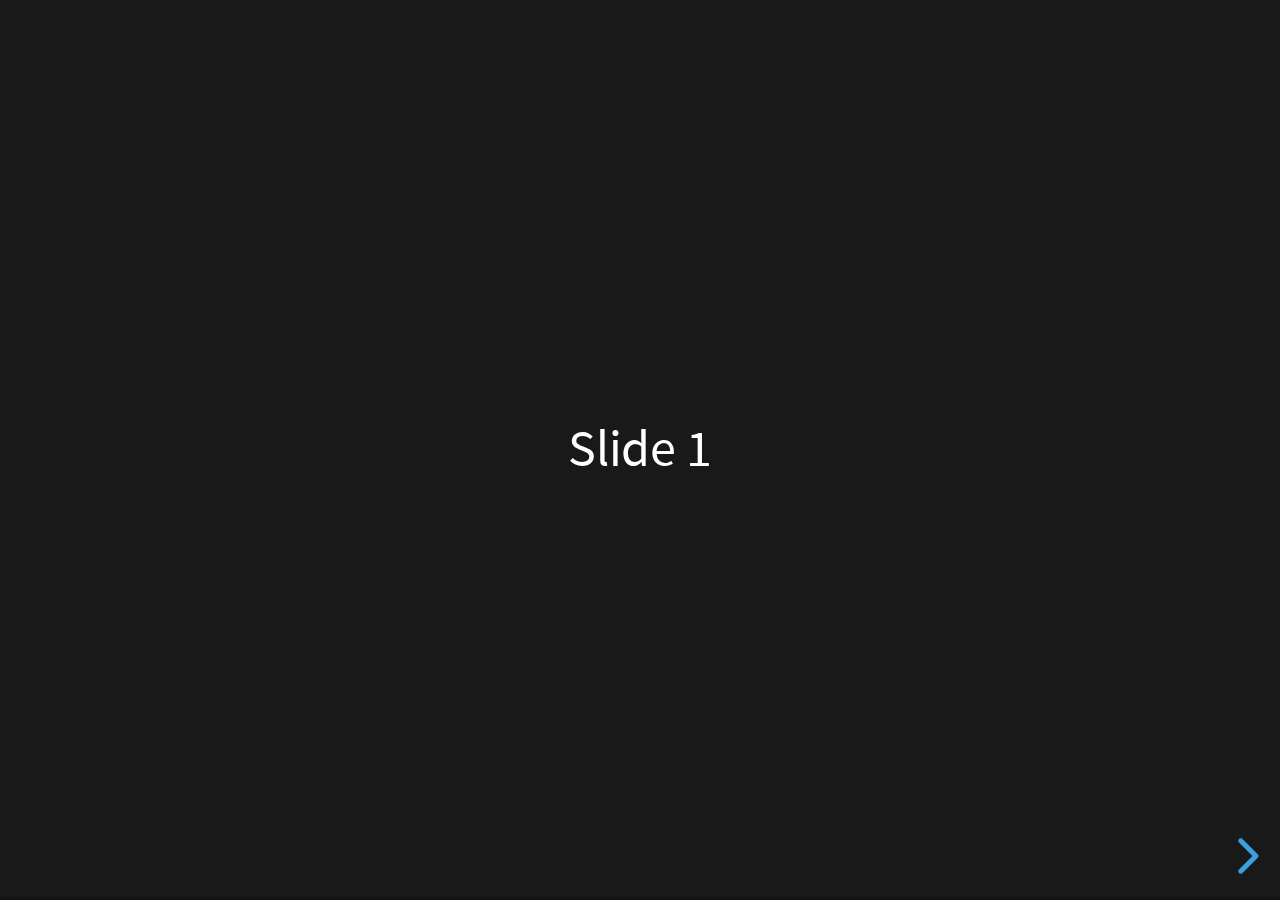
<file: index.html>
<!doctype html>
<html lang="en">
	<head>
		<meta charset="utf-8">
		<meta name="viewport" content="width=device-width, initial-scale=1.0, maximum-scale=1.0, user-scalable=no">

		<title>reveal.js</title>

		<link rel="stylesheet" href="dist/reset.css">
		<link rel="stylesheet" href="dist/reveal.css">
		<link rel="stylesheet" href="dist/theme/black.css">

		<!-- Theme used for syntax highlighted code -->
		<link rel="stylesheet" href="plugin/highlight/monokai.css">
	</head>
	<body>
		<div class="reveal">
			<div class="slides">
				<section>Slide 1</section>
				<section>Slide 2</section>
			</div>
		</div>

		<script src="dist/reveal.js"></script>
		<script src="plugin/notes/notes.js"></script>
		<script src="plugin/markdown/markdown.js"></script>
		<script src="plugin/highlight/highlight.js"></script>
		<script>
			// More info about initialization & config:
			// - https://revealjs.com/initialization/
			// - https://revealjs.com/config/
			Reveal.initialize({
				hash: true,

				// Learn about plugins: https://revealjs.com/plugins/
				plugins: [ RevealMarkdown, RevealHighlight, RevealNotes ]
			});
		</script>
	</body>
</html>
</file>
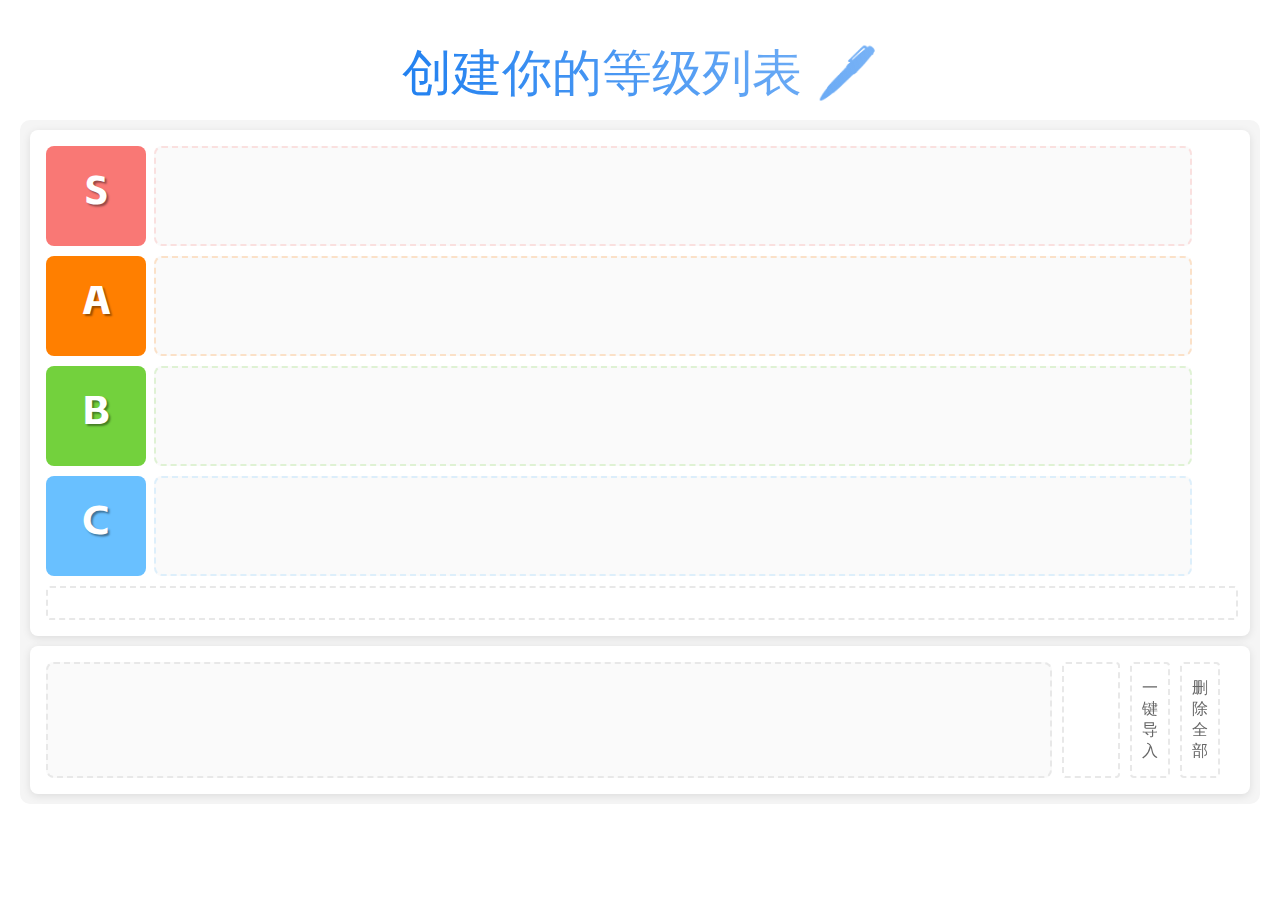
<file: simple-maker/index.html>
<!doctype html>
<html lang="en">
  <head>
    <meta charset="UTF-8" />
    <link rel="icon" type="image/svg+xml" href="./img/simple-logo-round.svg" />
    <meta name="viewport" content="width=device-width, initial-scale=1.0" />
    <title>易排 simple-maker</title>
      <script>
        // 百度统计代码。。
        var _hmt = _hmt || [];
        (function() {
          var hm = document.createElement("script");
          hm.src = "https://hm.baidu.com/hm.js?d40fdcb053442afa532bd4c30381dd84";
          var s = document.getElementsByTagName("script")[0];
          s.parentNode.insertBefore(hm, s);
        })();
      </script>
    <script type="module" crossorigin src="./assets/index-1_IVNwnJ.js"></script>
    <link rel="stylesheet" crossorigin href="./assets/index-fMrx-63y.css">
  </head>
  <body data-theme="light">
    <style>
      html,
      body,
      #app {
        position: relative;
        display: flex;
        align-items: center;
        justify-content: center;
        width: 100%;
        height: 100%;
        overflow: hidden;
      }

      .loader,
      .loader::before,
      .loader::after {
        width: 2.5em;
        height: 2.5em;
        border-radius: 50%;
        animation: load-animation 1.8s infinite ease-in-out;
        animation-fill-mode: both;
      }

      .loader {
        position: absolute;
        top: 40%;
        margin: 80px auto;
        font-size: 10px;
        color: #406eeb;
        text-indent: -9999em;
        transform: translateZ(0);
        transform: translate(-50%, 0);
        animation-delay: -0.16s;
      }

      .loader::before,
      .loader::after {
        position: absolute;
        top: 0;
        content: '';
      }

      .loader::before {
        left: -3.5em;
        animation-delay: -0.32s;
      }

      .loader::after {
        left: 3.5em;
      }

      @keyframes load-animation {
        0%,
        80%,
        100% {
          box-shadow: 0 2.5em 0 -1.3em;
        }

        40% {
          box-shadow: 0 2.5em 0 0;
        }
      }
    </style>
    <div class="loader"></div>
    <div id="app"></div>
  </body>
</html>
</file>
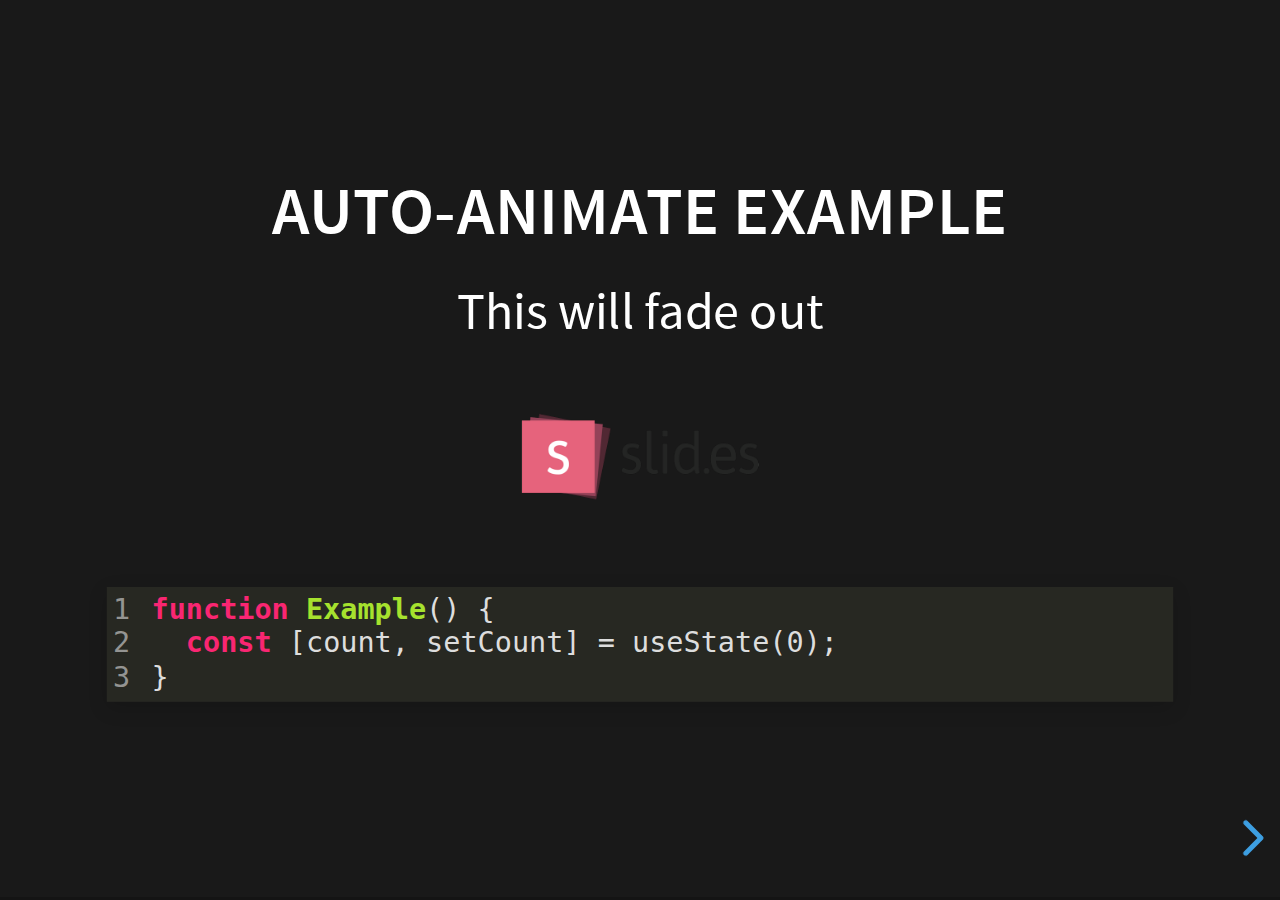
<file: examples/auto-animate.html>
<!doctype html>
<html lang="en">

	<head>
		<meta charset="utf-8">

		<title>reveal.js - Auto Animate</title>

		<meta name="viewport" content="width=device-width, initial-scale=1.0, maximum-scale=1.0, user-scalable=no">

		<link rel="stylesheet" href="../dist/reveal.css">
		<link rel="stylesheet" href="../dist/theme/black.css" id="theme">
		<link rel="stylesheet" href="../plugin/highlight/monokai.css">
	</head>

	<body>

		<div class="reveal">

			<div class="slides">
				<section data-auto-animate data-auto-animate-unmatched="fade">
					<h3>Auto-Animate Example</h3>
					<p>This will fade out</p>
					<img src="assets/image1.png" style="height: 100px;">
					<pre data-id="code"><code data-line-numbers class="hljs" data-trim>
						function Example() {
						  const [count, setCount] = useState(0);
						}
					</code></pre>
				</section>
				<section data-auto-animate data-auto-animate-unmatched="fade">
					<h3>Auto-Animate Example</h3>
					<p style="opacity: 0.2; margin-top: 100px;">This will fade out</p>
					<p>This element is unmatched</p>
					<img src="assets/image1.png" style="height: 150px;">
					<pre data-id="code"><code data-line-numbers class="hljs" data-trim>
						function Example() {
						  New line!
						  const [count, setCount] = useState(0);
						}
					</code></pre>
				</section>

				<section data-auto-animate>
					<p data-id="text-props" style="background: #555; line-height: 1em; letter-spacing: 0em;">Line Height & Letter Spacing</p>
				</section>
				<section data-auto-animate>
					<p data-id="text-props" style="background: #555; line-height: 3em; letter-spacing: 0.2em;">Line Height & Letter Spacing</p>
				</section>

				<section>
					<section data-auto-animate>
						<pre data-id="code"><code data-line-numbers class="hljs" data-trim>
							import React, { useState } from 'react';

							function Example() {
							  const [count, setCount] = useState(0);

							  return (
							    ...
							  );
							}
						</code></pre>
					</section>
					<section data-auto-animate>
						<pre data-id="code"><code data-line-numbers class="hljs" data-trim>
							function Example() {
							  const [count, setCount] = useState(0);

							  return (
							    &lt;div&gt;
							      &lt;p&gt;You clicked {count} times&lt;/p&gt;
							      &lt;button onClick={() =&gt; setCount(count + 1)}&gt;
							        Click me
							      &lt;/button&gt;
							    &lt;/div&gt;
							  );
							}
						</code></pre>
					</section>
					<section data-auto-animate>
						<pre data-id="code"><code data-line-numbers class="hljs" data-trim>
							function Example() {
							  // A comment!
							  const [count, setCount] = useState(0);

							  return (
							    &lt;div&gt;
							      &lt;p&gt;You clicked {count} times&lt;/p&gt;
							      &lt;button onClick={() =&gt; setCount(count + 1)}&gt;
							        Click me
							      &lt;/button&gt;
							    &lt;/div&gt;
							  );
							}
						</code></pre>
					</section>
				</section>

				<section>
					<section data-auto-animate>
						<h3>Swapping list items</h3>
						<ul>
							<li>One</li>
							<li>Two</li>
							<li>Three</li>
						</ul>
					</section>
					<section data-auto-animate>
						<h3>Swapping list items</h3>
						<ul>
							<li>Two</li>
							<li>One</li>
							<li>Three</li>
						</ul>
					</section>
					<section data-auto-animate>
						<h3>Swapping list items</h3>
						<ul>
							<li>Two</li>
							<li>Three</li>
							<li>One</li>
						</ul>
					</section>
				</section>

				<section data-auto-animate style="height: 600px">
					<h3 style="opacity: 0.3; font-size: 18px;">SLIDE 1</h3>
					<h2 data-id="title" style="margin-top: 260px;">Animate Anything</h2>
					<div data-id="1" style="background: white; position: absolute; top: 150px; left: 16%; width: 60px; height: 60px;"></div>
					<div data-id="2" style="background: white; position: absolute; top: 150px; left: 36%; width: 60px; height: 60px;"></div>
					<div data-id="3" style="background: white; position: absolute; top: 150px; left: 56%; width: 60px; height: 60px;"></div>
					<div data-id="4" style="background: white; position: absolute; top: 150px; left: 76%; width: 60px; height: 60px;"></div>
				</section>
				<section data-auto-animate style="height: 600px">
					<h3 style="opacity: 0.3; font-size: 18px;">SLIDE 2</h3>
					<h2 data-id="title" style="margin-top: 500px">With Auto Animate</h2>
					<div data-id="1" style="background: cyan; position: absolute; bottom: 190px; left: 16%; width: 60px; height: 60px;"></div>
					<div data-id="2" style="background: magenta; position: absolute; bottom: 190px; left: 36%; width: 60px; height: 160px;"></div>
					<div data-id="3" style="background: yellow; position: absolute; bottom: 190px; left: 56%; width: 60px; height: 260px;"></div>
					<div data-id="4" style="background: red; position: absolute; bottom: 190px; left: 76%; width: 60px; height: 360px;"></div>
				</section>
				<section data-auto-animate style="height: 600px">
					<h3 style="opacity: 0.3; font-size: 18px;">SLIDE 3</h3>
					<h2 data-id="title" style="margin-top: 500px; opacity: 0;">With Auto Animate</h2>
					<div data-id="1" style="background: cyan; position: absolute; top: 50%; left: 50%; width: 400px; height: 400px; margin: -200px 0 0 -200px; border-radius: 400px;"></div>
					<div data-id="2" style="background: magenta; position: absolute; top: 50%; left: 50%; width: 300px; height: 300px; margin: -150px 0 0 -150px; border-radius: 400px;"></div>
					<div data-id="3" style="background: yellow; position: absolute; top: 50%; left: 50%; width: 200px; height: 200px; margin: -100px 0 0 -100px; border-radius: 400px;"></div>
					<div data-id="4" style="background: red; position: absolute; top: 50%; left: 50%; width: 100px; height: 100px; margin: -50px 0 0 -50px; border-radius: 400px;"></div>
				</section>
				<section data-auto-animate style="height: 600px">
					<h3 style="opacity: 0.3; font-size: 18px;">SLIDE 3</h3>
					<h2 data-id="title" style="margin-top: 500px; opacity: 0;">With Auto Animate</h2>
					<div data-id="1" style="background: red; position: absolute; top: 250px; left: 16%; width: 60px; height: 60px;"></div>
					<div data-id="2" style="background: yellow; position: absolute; top: 250px; left: 36%; width: 60px; height: 60px;"></div>
					<div data-id="3" style="background: magenta; position: absolute; top: 250px; left: 56%; width: 60px; height: 60px;"></div>
					<div data-id="4" style="background: cyan; position: absolute; top: 250px; left: 76%; width: 60px; height: 60px;"></div>
				</section>

				<section data-auto-animate data-auto-animate-id="a">
					<h2>data-auto-animate-id="a"</h2>
					<h3>A1</h3>
				</section>
				<section data-auto-animate data-auto-animate-id="a">
					<h2>data-auto-animate-id="a"</h2>
					<h3>A1</h3>
					<h3>A2</h3>
				</section>
				<section data-auto-animate data-auto-animate-id="b">
					<h2>data-auto-animate-id="b"</h2>
					<h3>B1</h3>
				</section>
				<section data-auto-animate data-auto-animate-id="b">
					<h2>data-auto-animate-id="b"</h2>
					<h3>B1</h3>
					<h3>B2</h3>
				</section>

				<section>
					<section id="stacked-slide-1" data-auto-animate>
						<a href="#/stacked-slide-1">Slide 1</a><br>
						<a href="#/stacked-slide-2">Slide 2</a><br>
						<a href="#/stacked-slide-3">Slide 3</a><br>
						<a href="#/stacked-slide-4">Slide 4</a><br>
						<div data-id="anim" style="background: indigo; padding: 8px; width: 50px; height: 50px; position: absolute; left: 0px;">A</div>
					</section>
					<section id="stacked-slide-2" data-auto-animate>
						<a href="#/stacked-slide-1">Slide 1</a><br>
						<a href="#/stacked-slide-2">Slide 2</a><br>
						<a href="#/stacked-slide-3">Slide 3</a><br>
						<a href="#/stacked-slide-4">Slide 4</a><br>
						<div data-id="anim" style="background: indigo; padding: 8px; width: 50px; height: 50px; position: absolute; left: 25%;">A</div>
					</section>
					<section id="stacked-slide-3" data-auto-animate>
						<a href="#/stacked-slide-1">Slide 1</a><br>
						<a href="#/stacked-slide-2">Slide 2</a><br>
						<a href="#/stacked-slide-3">Slide 3</a><br>
						<a href="#/stacked-slide-4">Slide 4</a><br>
						<div data-id="anim" style="background: indigo; padding: 8px; width: 50px; height: 50px; position: absolute; left: 50%;">A</div>
					</section>
					<section id="stacked-slide-4" data-auto-animate>
						<a href="#/stacked-slide-1">Slide 1</a><br>
						<a href="#/stacked-slide-2">Slide 2</a><br>
						<a href="#/stacked-slide-3">Slide 3</a><br>
						<a href="#/stacked-slide-4">Slide 4</a><br>
						<div data-id="anim" style="background: indigo; padding: 8px; width: 50px; height: 50px; position: absolute; left: 75%;">A</div>
					</section>
				</section>

			</div>

		</div>

		<script src="../dist/reveal.js"></script>
		<script src="../plugin/highlight/highlight.js"></script>
		<script>
			Reveal.initialize({
				center: true,
				hash: true,
				plugins: [ RevealHighlight ]
			});
		</script>

	</body>
</html>
</file>
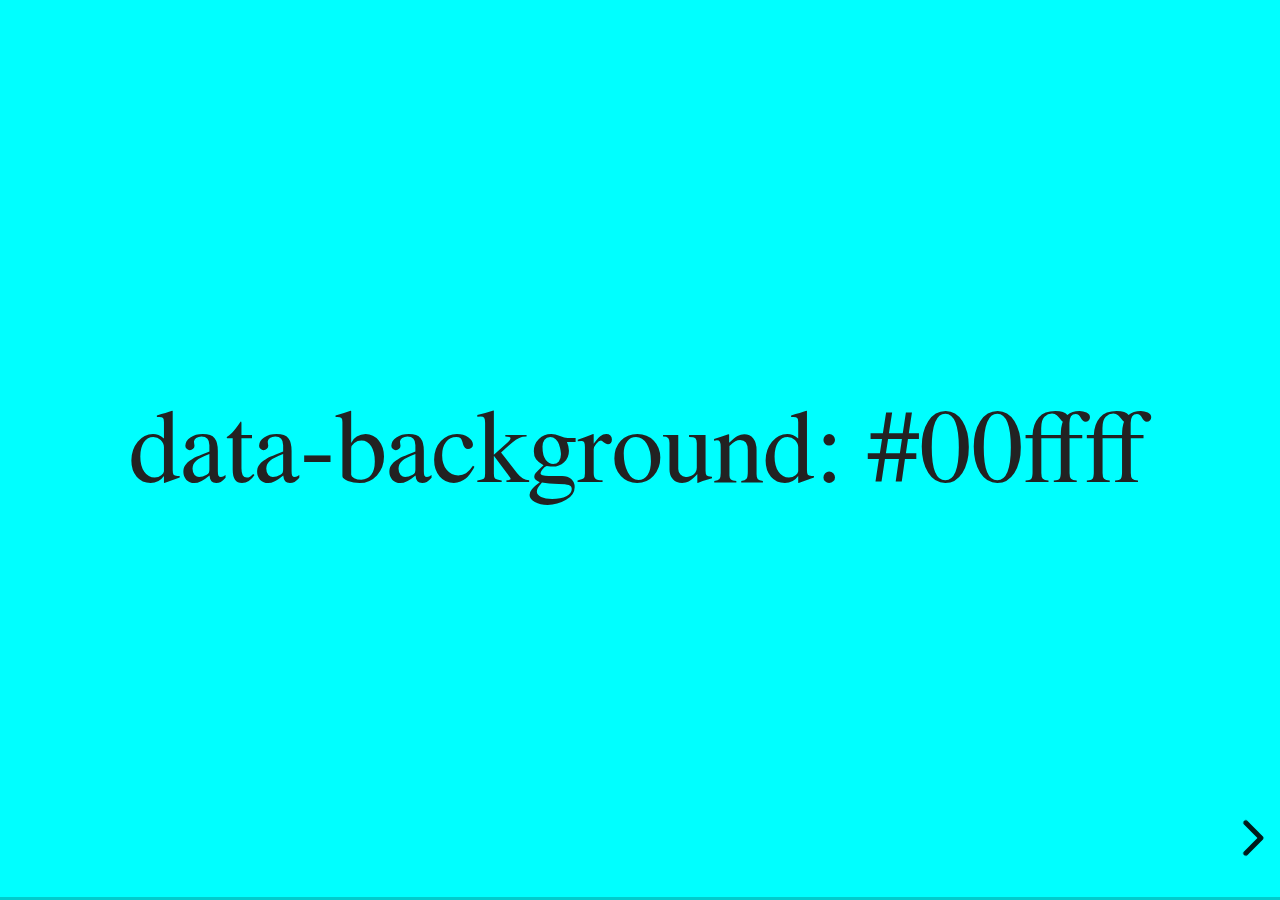
<file: examples/backgrounds.html>
<!doctype html>
<html lang="en">

	<head>
		<meta charset="utf-8">

		<title>reveal.js - Slide Backgrounds</title>

		<meta name="viewport" content="width=device-width, initial-scale=1.0, maximum-scale=1.0, user-scalable=no">

		<link rel="stylesheet" href="../dist/reveal.css">
		<link rel="stylesheet" href="../dist/theme/serif.css" id="theme">
		<style type="text/css" media="screen">
			.slides section.has-dark-background,
			.slides section.has-dark-background h2 {
				color: #fff;
			}
			.slides section.has-light-background,
			.slides section.has-light-background h2 {
				color: #222;
			}
		</style>
	</head>

	<body>

		<div class="reveal">

			<div class="slides">

				<section data-background="#00ffff">
					<h2>data-background: #00ffff</h2>
				</section>

				<section data-background="#bb00bb">
					<h2>data-background: #bb00bb</h2>
				</section>

				<section data-background-color="lightblue">
					<h2>data-background: lightblue</h2>
				</section>

				<section>
					<section data-background="#ff0000">
						<h2>data-background: #ff0000</h2>
					</section>
					<section data-background="rgba(0, 0, 0, 0.2)">
						<h2>data-background: rgba(0, 0, 0, 0.2)</h2>
					</section>
					<section data-background="salmon">
						<h2>data-background: salmon</h2>
					</section>
				</section>

				<section data-background="rgba(0, 100, 100, 0.2)">
					<section>
						<h2>Background applied to stack</h2>
					</section>
					<section>
						<h2>Background applied to stack</h2>
					</section>
					<section data-background="rgb(66, 66, 66)">
						<h2>Background applied to slide inside of stack</h2>
					</section>
				</section>

				<section data-background-transition="slide" data-background="assets/image1.png">
					<h2>Background image</h2>
				</section>

				<section>
					<section data-background-transition="slide" data-background="assets/image1.png">
						<h2>Background image</h2>
					</section>
					<section data-background-transition="slide" data-background="assets/image1.png">
						<h2>Background image</h2>
					</section>
				</section>

				<section data-background="assets/image2.png" data-background-size="100px" data-background-repeat="repeat" data-background-color="#111">
					<h2>Background image</h2>
					<pre>data-background-size="100px" data-background-repeat="repeat" data-background-color="#111"</pre>
				</section>

				<section data-background="#888888">
					<h2>Same background twice (1/2)</h2>
				</section>
				<section data-background="#888888">
					<h2>Same background twice (2/2)</h2>
				</section>

				<section data-background-video="https://s3.amazonaws.com/static.slid.es/site/homepage/v1/homepage-video-editor.mp4,https://s3.amazonaws.com/static.slid.es/site/homepage/v1/homepage-video-editor.webm">
					<h2>Video background</h2>
				</section>

				<section data-background-iframe="https://slides.com/news/make-better-presentations/embed?style=hidden&autoSlide=4000">
					<h2>Iframe background</h2>
				</section>

				<section>
					<section data-background="#417203">
						<h2>Same background twice vertical (1/2)</h2>
					</section>
					<section data-background="#417203">
						<h2>Same background twice vertical (2/2)</h2>
					</section>
				</section>

				<section data-background="#934f4d">
					<h2>Same background from horizontal to vertical (1/3)</h2>
				</section>
				<section>
					<section data-background="#934f4d">
						<h2>Same background from horizontal to vertical (2/3)</h2>
					</section>
					<section data-background="#934f4d">
						<h2>Same background from horizontal to vertical (3/3)</h2>
					</section>
				</section>

			</div>

		</div>

		<script src="../dist/reveal.js"></script>
		<script>

			// Full list of configuration options:
			// https://revealjs.revealjs.com/config/
			Reveal.initialize({
				center: true,

				transition: 'linear',
				// transitionSpeed: 'slow',
				// backgroundTransition: 'slide'
			});

		</script>

	</body>
</html>
</file>
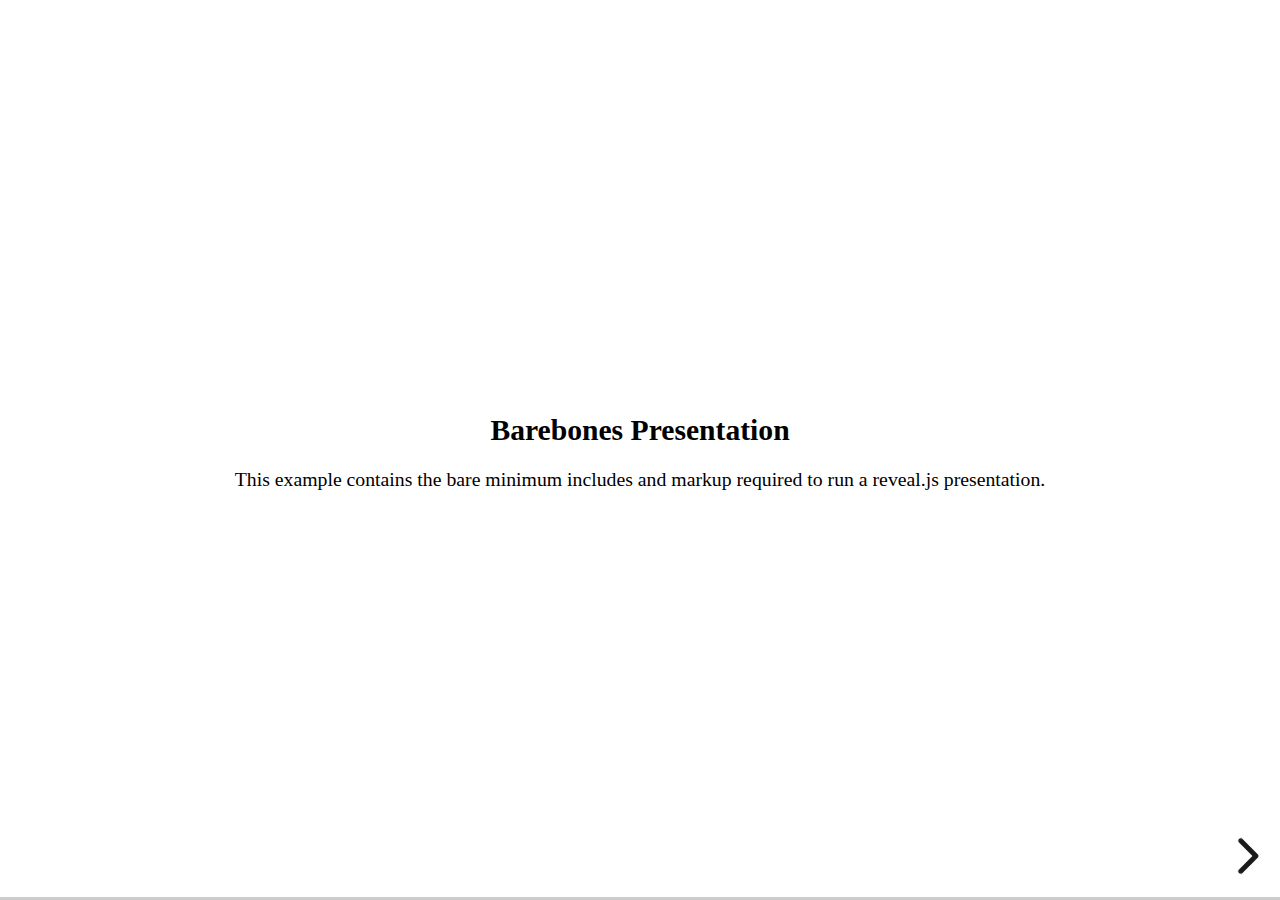
<file: examples/barebones.html>
<!doctype html>
<html lang="en">
	<head>
		<meta charset="utf-8">
		<title>reveal.js - Barebones</title>
		<link rel="stylesheet" href="../dist/reveal.css">
	</head>
	<body>

		<div class="reveal">
			<div class="slides">

				<section>
					<h2>Barebones Presentation</h2>
					<p>This example contains the bare minimum includes and markup required to run a reveal.js presentation.</p>
				</section>

				<section>
					<h2>No Theme</h2>
					<p>There's no theme included, so it will fall back on browser defaults.</p>
				</section>

			</div>
		</div>

		<script src="../dist/reveal.js"></script>
		<script>
			Reveal.initialize();
		</script>

	</body>
</html>
</file>
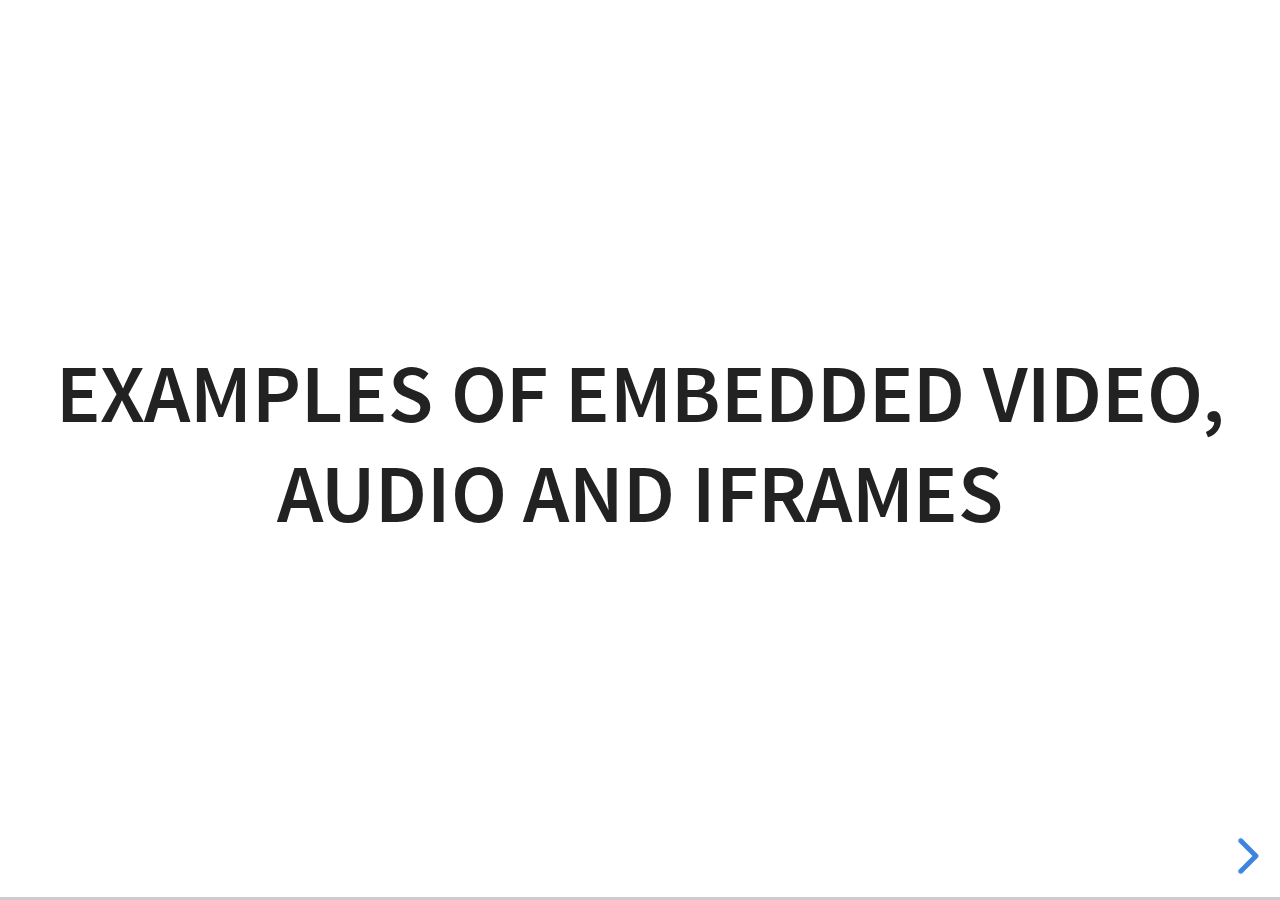
<file: examples/media.html>
<!doctype html>
<html lang="en">

	<head>
		<meta charset="utf-8">

		<title>reveal.js - Video, Audio and Iframes</title>

		<meta name="viewport" content="width=device-width, initial-scale=1.0, maximum-scale=1.0, user-scalable=no">

		<link rel="stylesheet" href="../dist/reveal.css">
		<link rel="stylesheet" href="../dist/theme/white.css" id="theme">
	</head>

	<body>

		<div class="reveal">

			<div class="slides">

				<section>
					<h2>Examples of embedded Video, Audio and Iframes</h2>
				</section>

				<section>
					<h2>Iframe</h2>
					<iframe data-autoplay width="700" height="540" src="https://slides.com/news/auto-animate/embed" frameborder="0"></iframe>
				</section>

				<section data-background-iframe="https://www.youtube.com/embed/h1_nyI3z8gI" data-background-interactive>
					<h2 style="color: #fff;">Iframe Background</h2>
				</section>

				<section>
					<h2>Video</h2>
					<video src="http://clips.vorwaerts-gmbh.de/big_buck_bunny.mp4" data-autoplay></video>
				</section>

				<section data-background-video="http://clips.vorwaerts-gmbh.de/big_buck_bunny.mp4">
					<h2>Background Video</h2>
				</section>

				<section>
					<h2>Auto-playing audio</h2>
					<audio src="assets/beeping.wav" data-autoplay></audio>
				</section>

				<section>
					<h2>Audio inside slide fragments</h2>
					<div class="fragment">
						Beep 1
						<audio src="assets/beeping.wav" data-autoplay></audio>
					</div>
					<div class="fragment">
						Beep 2
						<audio src="assets/beeping.wav" data-autoplay></audio>
					</div>
				</section>

				<section>
					<h2>Audio with controls</h2>
					<audio src="assets/beeping.wav" controls></audio>
				</section>

			</div>

		</div>

		<script src="../dist/reveal.js"></script>
		<script>
			Reveal.initialize({hash: true});
		</script>

	</body>
</html>
</file>
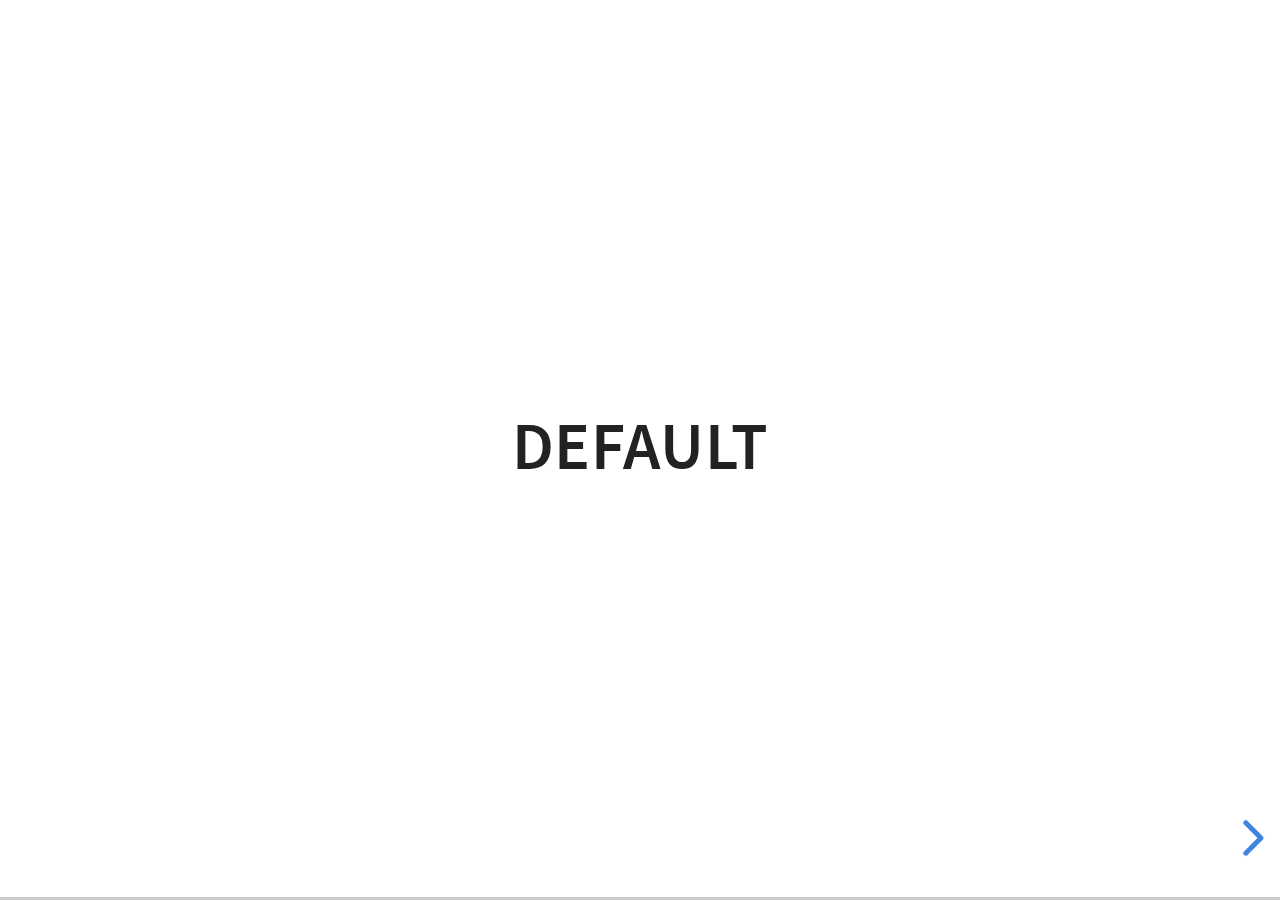
<file: examples/transitions.html>
<!doctype html>
<html lang="en">

	<head>
		<meta charset="utf-8">

		<title>reveal.js - Slide Transitions</title>

		<link rel="stylesheet" href="../dist/reveal.css">
		<link rel="stylesheet" href="../dist/theme/white.css" id="theme">
		<style type="text/css" media="screen">
			.slides section.has-dark-background,
			.slides section.has-dark-background h3 {
				color: #fff;
			}
			.slides section.has-light-background,
			.slides section.has-light-background h3 {
				color: #222;
			}
		</style>
	</head>

	<body>

		<div class="reveal">

			<div class="slides">

				<section>
					<h3>Default</h3>
				</section>

				<section>
					<h3>Default</h3>
				</section>

				<section data-transition="zoom">
					<h3>data-transition: zoom</h3>
				</section>

				<section data-transition="zoom-in fade-out">
					<h3>data-transition: zoom-in fade-out</h3>
				</section>

				<section>
					<h3>Default</h3>
				</section>

				<section data-transition="convex">
					<h3>data-transition: convex</h3>
				</section>

				<section data-transition="convex-in concave-out">
					<h3>data-transition: convex-in concave-out</h3>
				</section>

				<section>
					<section data-transition="zoom">
						<h3>Default</h3>
					</section>
					<section data-transition="concave">
						<h3>data-transition: concave</h3>
					</section>
					<section data-transition="convex-in fade-out">
						<h3>data-transition: convex-in fade-out</h3>
					</section>
					<section>
						<h3>Default</h3>
					</section>
				</section>

				<section data-transition="none">
					<h3>data-transition: none</h3>
				</section>

				<section>
					<h3>Default</h3>
				</section>

			</div>

		</div>

		<script src="../dist/reveal.js"></script>
		<script>
			Reveal.initialize({
				center: true,
				history: true,

				// transition: 'slide',
				// transitionSpeed: 'slow',
				// backgroundTransition: 'slide'
			});
		</script>

	</body>
</html>
</file>
<file: dist/reveal.css>
/*!
* reveal.js 4.4.0
* https://revealjs.com
* MIT licensed
*
* Copyright (C) 2011-2023 Hakim El Hattab, https://hakim.se
*/
.reveal .r-stretch,.reveal .stretch{max-width:none;max-height:none}.reveal pre.r-stretch code,.reveal pre.stretch code{height:100%;max-height:100%;box-sizing:border-box}.reveal .r-fit-text{display:inline-block;white-space:nowrap}.reveal .r-stack{display:grid}.reveal .r-stack>*{grid-area:1/1;margin:auto}.reveal .r-hstack,.reveal .r-vstack{display:flex}.reveal .r-hstack img,.reveal .r-hstack video,.reveal .r-vstack img,.reveal .r-vstack video{min-width:0;min-height:0;object-fit:contain}.reveal .r-vstack{flex-direction:column;align-items:center;justify-content:center}.reveal .r-hstack{flex-direction:row;align-items:center;justify-content:center}.reveal .items-stretch{align-items:stretch}.reveal .items-start{align-items:flex-start}.reveal .items-center{align-items:center}.reveal .items-end{align-items:flex-end}.reveal .justify-between{justify-content:space-between}.reveal .justify-around{justify-content:space-around}.reveal .justify-start{justify-content:flex-start}.reveal .justify-center{justify-content:center}.reveal .justify-end{justify-content:flex-end}html.reveal-full-page{width:100%;height:100%;height:100vh;height:calc(var(--vh,1vh) * 100);overflow:hidden}.reveal-viewport{height:100%;overflow:hidden;position:relative;line-height:1;margin:0;background-color:#fff;color:#000}.reveal-viewport:fullscreen{top:0!important;left:0!important;width:100%!important;height:100%!important;transform:none!important}.reveal .fragment{transition:all .2s ease}.reveal .fragment:not(.custom){opacity:0;visibility:hidden;will-change:opacity}.reveal .fragment.visible{opacity:1;visibility:inherit}.reveal .fragment.disabled{transition:none}.reveal .fragment.grow{opacity:1;visibility:inherit}.reveal .fragment.grow.visible{transform:scale(1.3)}.reveal .fragment.shrink{opacity:1;visibility:inherit}.reveal .fragment.shrink.visible{transform:scale(.7)}.reveal .fragment.zoom-in{transform:scale(.1)}.reveal .fragment.zoom-in.visible{transform:none}.reveal .fragment.fade-out{opacity:1;visibility:inherit}.reveal .fragment.fade-out.visible{opacity:0;visibility:hidden}.reveal .fragment.semi-fade-out{opacity:1;visibility:inherit}.reveal .fragment.semi-fade-out.visible{opacity:.5;visibility:inherit}.reveal .fragment.strike{opacity:1;visibility:inherit}.reveal .fragment.strike.visible{text-decoration:line-through}.reveal .fragment.fade-up{transform:translate(0,40px)}.reveal .fragment.fade-up.visible{transform:translate(0,0)}.reveal .fragment.fade-down{transform:translate(0,-40px)}.reveal .fragment.fade-down.visible{transform:translate(0,0)}.reveal .fragment.fade-right{transform:translate(-40px,0)}.reveal .fragment.fade-right.visible{transform:translate(0,0)}.reveal .fragment.fade-left{transform:translate(40px,0)}.reveal .fragment.fade-left.visible{transform:translate(0,0)}.reveal .fragment.current-visible,.reveal .fragment.fade-in-then-out{opacity:0;visibility:hidden}.reveal .fragment.current-visible.current-fragment,.reveal .fragment.fade-in-then-out.current-fragment{opacity:1;visibility:inherit}.reveal .fragment.fade-in-then-semi-out{opacity:0;visibility:hidden}.reveal .fragment.fade-in-then-semi-out.visible{opacity:.5;visibility:inherit}.reveal .fragment.fade-in-then-semi-out.current-fragment{opacity:1;visibility:inherit}.reveal .fragment.highlight-blue,.reveal .fragment.highlight-current-blue,.reveal .fragment.highlight-current-green,.reveal .fragment.highlight-current-red,.reveal .fragment.highlight-green,.reveal .fragment.highlight-red{opacity:1;visibility:inherit}.reveal .fragment.highlight-red.visible{color:#ff2c2d}.reveal .fragment.highlight-green.visible{color:#17ff2e}.reveal .fragment.highlight-blue.visible{color:#1b91ff}.reveal .fragment.highlight-current-red.current-fragment{color:#ff2c2d}.reveal .fragment.highlight-current-green.current-fragment{color:#17ff2e}.reveal .fragment.highlight-current-blue.current-fragment{color:#1b91ff}.reveal:after{content:"";font-style:italic}.reveal iframe{z-index:1}.reveal a{position:relative}@keyframes bounce-right{0%,10%,25%,40%,50%{transform:translateX(0)}20%{transform:translateX(10px)}30%{transform:translateX(-5px)}}@keyframes bounce-left{0%,10%,25%,40%,50%{transform:translateX(0)}20%{transform:translateX(-10px)}30%{transform:translateX(5px)}}@keyframes bounce-down{0%,10%,25%,40%,50%{transform:translateY(0)}20%{transform:translateY(10px)}30%{transform:translateY(-5px)}}.reveal .controls{display:none;position:absolute;top:auto;bottom:12px;right:12px;left:auto;z-index:11;color:#000;pointer-events:none;font-size:10px}.reveal .controls button{position:absolute;padding:0;background-color:transparent;border:0;outline:0;cursor:pointer;color:currentColor;transform:scale(.9999);transition:color .2s ease,opacity .2s ease,transform .2s ease;z-index:2;pointer-events:auto;font-size:inherit;visibility:hidden;opacity:0;-webkit-appearance:none;-webkit-tap-highlight-color:transparent}.reveal .controls .controls-arrow:after,.reveal .controls .controls-arrow:before{content:"";position:absolute;top:0;left:0;width:2.6em;height:.5em;border-radius:.25em;background-color:currentColor;transition:all .15s ease,background-color .8s ease;transform-origin:.2em 50%;will-change:transform}.reveal .controls .controls-arrow{position:relative;width:3.6em;height:3.6em}.reveal .controls .controls-arrow:before{transform:translateX(.5em) translateY(1.55em) rotate(45deg)}.reveal .controls .controls-arrow:after{transform:translateX(.5em) translateY(1.55em) rotate(-45deg)}.reveal .controls .controls-arrow:hover:before{transform:translateX(.5em) translateY(1.55em) rotate(40deg)}.reveal .controls .controls-arrow:hover:after{transform:translateX(.5em) translateY(1.55em) rotate(-40deg)}.reveal .controls .controls-arrow:active:before{transform:translateX(.5em) translateY(1.55em) rotate(36deg)}.reveal .controls .controls-arrow:active:after{transform:translateX(.5em) translateY(1.55em) rotate(-36deg)}.reveal .controls .navigate-left{right:6.4em;bottom:3.2em;transform:translateX(-10px)}.reveal .controls .navigate-left.highlight{animation:bounce-left 2s 50 both ease-out}.reveal .controls .navigate-right{right:0;bottom:3.2em;transform:translateX(10px)}.reveal .controls .navigate-right .controls-arrow{transform:rotate(180deg)}.reveal .controls .navigate-right.highlight{animation:bounce-right 2s 50 both ease-out}.reveal .controls .navigate-up{right:3.2em;bottom:6.4em;transform:translateY(-10px)}.reveal .controls .navigate-up .controls-arrow{transform:rotate(90deg)}.reveal .controls .navigate-down{right:3.2em;bottom:-1.4em;padding-bottom:1.4em;transform:translateY(10px)}.reveal .controls .navigate-down .controls-arrow{transform:rotate(-90deg)}.reveal .controls .navigate-down.highlight{animation:bounce-down 2s 50 both ease-out}.reveal .controls[data-controls-back-arrows=faded] .navigate-up.enabled{opacity:.3}.reveal .controls[data-controls-back-arrows=faded] .navigate-up.enabled:hover{opacity:1}.reveal .controls[data-controls-back-arrows=hidden] .navigate-up.enabled{opacity:0;visibility:hidden}.reveal .controls .enabled{visibility:visible;opacity:.9;cursor:pointer;transform:none}.reveal .controls .enabled.fragmented{opacity:.5}.reveal .controls .enabled.fragmented:hover,.reveal .controls .enabled:hover{opacity:1}.reveal:not(.rtl) .controls[data-controls-back-arrows=faded] .navigate-left.enabled{opacity:.3}.reveal:not(.rtl) .controls[data-controls-back-arrows=faded] .navigate-left.enabled:hover{opacity:1}.reveal:not(.rtl) .controls[data-controls-back-arrows=hidden] .navigate-left.enabled{opacity:0;visibility:hidden}.reveal.rtl .controls[data-controls-back-arrows=faded] .navigate-right.enabled{opacity:.3}.reveal.rtl .controls[data-controls-back-arrows=faded] .navigate-right.enabled:hover{opacity:1}.reveal.rtl .controls[data-controls-back-arrows=hidden] .navigate-right.enabled{opacity:0;visibility:hidden}.reveal[data-navigation-mode=linear].has-horizontal-slides .navigate-down,.reveal[data-navigation-mode=linear].has-horizontal-slides .navigate-up{display:none}.reveal:not(.has-vertical-slides) .controls .navigate-left,.reveal[data-navigation-mode=linear].has-horizontal-slides .navigate-left{bottom:1.4em;right:5.5em}.reveal:not(.has-vertical-slides) .controls .navigate-right,.reveal[data-navigation-mode=linear].has-horizontal-slides .navigate-right{bottom:1.4em;right:.5em}.reveal:not(.has-horizontal-slides) .controls .navigate-up{right:1.4em;bottom:5em}.reveal:not(.has-horizontal-slides) .controls .navigate-down{right:1.4em;bottom:.5em}.reveal.has-dark-background .controls{color:#fff}.reveal.has-light-background .controls{color:#000}.reveal.no-hover .controls .controls-arrow:active:before,.reveal.no-hover .controls .controls-arrow:hover:before{transform:translateX(.5em) translateY(1.55em) rotate(45deg)}.reveal.no-hover .controls .controls-arrow:active:after,.reveal.no-hover .controls .controls-arrow:hover:after{transform:translateX(.5em) translateY(1.55em) rotate(-45deg)}@media screen and (min-width:500px){.reveal .controls[data-controls-layout=edges]{top:0;right:0;bottom:0;left:0}.reveal .controls[data-controls-layout=edges] .navigate-down,.reveal .controls[data-controls-layout=edges] .navigate-left,.reveal .controls[data-controls-layout=edges] .navigate-right,.reveal .controls[data-controls-layout=edges] .navigate-up{bottom:auto;right:auto}.reveal .controls[data-controls-layout=edges] .navigate-left{top:50%;left:.8em;margin-top:-1.8em}.reveal .controls[data-controls-layout=edges] .navigate-right{top:50%;right:.8em;margin-top:-1.8em}.reveal .controls[data-controls-layout=edges] .navigate-up{top:.8em;left:50%;margin-left:-1.8em}.reveal .controls[data-controls-layout=edges] .navigate-down{bottom:-.3em;left:50%;margin-left:-1.8em}}.reveal .progress{position:absolute;display:none;height:3px;width:100%;bottom:0;left:0;z-index:10;background-color:rgba(0,0,0,.2);color:#fff}.reveal .progress:after{content:"";display:block;position:absolute;height:10px;width:100%;top:-10px}.reveal .progress span{display:block;height:100%;width:100%;background-color:currentColor;transition:transform .8s cubic-bezier(.26,.86,.44,.985);transform-origin:0 0;transform:scaleX(0)}.reveal .slide-number{position:absolute;display:block;right:8px;bottom:8px;z-index:31;font-family:Helvetica,sans-serif;font-size:12px;line-height:1;color:#fff;background-color:rgba(0,0,0,.4);padding:5px}.reveal .slide-number a{color:currentColor}.reveal .slide-number-delimiter{margin:0 3px}.reveal{position:relative;width:100%;height:100%;overflow:hidden;touch-action:pinch-zoom}.reveal.embedded{touch-action:pan-y}.reveal .slides{position:absolute;width:100%;height:100%;top:0;right:0;bottom:0;left:0;margin:auto;pointer-events:none;overflow:visible;z-index:1;text-align:center;perspective:600px;perspective-origin:50% 40%}.reveal .slides>section{perspective:600px}.reveal .slides>section,.reveal .slides>section>section{display:none;position:absolute;width:100%;pointer-events:auto;z-index:10;transform-style:flat;transition:transform-origin .8s cubic-bezier(.26,.86,.44,.985),transform .8s cubic-bezier(.26,.86,.44,.985),visibility .8s cubic-bezier(.26,.86,.44,.985),opacity .8s cubic-bezier(.26,.86,.44,.985)}.reveal[data-transition-speed=fast] .slides section{transition-duration:.4s}.reveal[data-transition-speed=slow] .slides section{transition-duration:1.2s}.reveal .slides section[data-transition-speed=fast]{transition-duration:.4s}.reveal .slides section[data-transition-speed=slow]{transition-duration:1.2s}.reveal .slides>section.stack{padding-top:0;padding-bottom:0;pointer-events:none;height:100%}.reveal .slides>section.present,.reveal .slides>section>section.present{display:block;z-index:11;opacity:1}.reveal .slides>section:empty,.reveal .slides>section>section:empty,.reveal .slides>section>section[data-background-interactive],.reveal .slides>section[data-background-interactive]{pointer-events:none}.reveal.center,.reveal.center .slides,.reveal.center .slides section{min-height:0!important}.reveal .slides>section:not(.present),.reveal .slides>section>section:not(.present){pointer-events:none}.reveal.overview .slides>section,.reveal.overview .slides>section>section{pointer-events:auto}.reveal .slides>section.future,.reveal .slides>section.future>section,.reveal .slides>section.past,.reveal .slides>section.past>section,.reveal .slides>section>section.future,.reveal .slides>section>section.past{opacity:0}.reveal .slides>section[data-transition=slide].past,.reveal .slides>section[data-transition~=slide-out].past,.reveal.slide .slides>section:not([data-transition]).past{transform:translate(-150%,0)}.reveal .slides>section[data-transition=slide].future,.reveal .slides>section[data-transition~=slide-in].future,.reveal.slide .slides>section:not([data-transition]).future{transform:translate(150%,0)}.reveal .slides>section>section[data-transition=slide].past,.reveal .slides>section>section[data-transition~=slide-out].past,.reveal.slide .slides>section>section:not([data-transition]).past{transform:translate(0,-150%)}.reveal .slides>section>section[data-transition=slide].future,.reveal .slides>section>section[data-transition~=slide-in].future,.reveal.slide .slides>section>section:not([data-transition]).future{transform:translate(0,150%)}.reveal .slides>section[data-transition=linear].past,.reveal .slides>section[data-transition~=linear-out].past,.reveal.linear .slides>section:not([data-transition]).past{transform:translate(-150%,0)}.reveal .slides>section[data-transition=linear].future,.reveal .slides>section[data-transition~=linear-in].future,.reveal.linear .slides>section:not([data-transition]).future{transform:translate(150%,0)}.reveal .slides>section>section[data-transition=linear].past,.reveal .slides>section>section[data-transition~=linear-out].past,.reveal.linear .slides>section>section:not([data-transition]).past{transform:translate(0,-150%)}.reveal .slides>section>section[data-transition=linear].future,.reveal .slides>section>section[data-transition~=linear-in].future,.reveal.linear .slides>section>section:not([data-transition]).future{transform:translate(0,150%)}.reveal .slides section[data-transition=default].stack,.reveal.default .slides section.stack{transform-style:preserve-3d}.reveal .slides>section[data-transition=default].past,.reveal .slides>section[data-transition~=default-out].past,.reveal.default .slides>section:not([data-transition]).past{transform:translate3d(-100%,0,0) rotateY(-90deg) translate3d(-100%,0,0)}.reveal .slides>section[data-transition=default].future,.reveal .slides>section[data-transition~=default-in].future,.reveal.default .slides>section:not([data-transition]).future{transform:translate3d(100%,0,0) rotateY(90deg) translate3d(100%,0,0)}.reveal .slides>section>section[data-transition=default].past,.reveal .slides>section>section[data-transition~=default-out].past,.reveal.default .slides>section>section:not([data-transition]).past{transform:translate3d(0,-300px,0) rotateX(70deg) translate3d(0,-300px,0)}.reveal .slides>section>section[data-transition=default].future,.reveal .slides>section>section[data-transition~=default-in].future,.reveal.default .slides>section>section:not([data-transition]).future{transform:translate3d(0,300px,0) rotateX(-70deg) translate3d(0,300px,0)}.reveal .slides section[data-transition=convex].stack,.reveal.convex .slides section.stack{transform-style:preserve-3d}.reveal .slides>section[data-transition=convex].past,.reveal .slides>section[data-transition~=convex-out].past,.reveal.convex .slides>section:not([data-transition]).past{transform:translate3d(-100%,0,0) rotateY(-90deg) translate3d(-100%,0,0)}.reveal .slides>section[data-transition=convex].future,.reveal .slides>section[data-transition~=convex-in].future,.reveal.convex .slides>section:not([data-transition]).future{transform:translate3d(100%,0,0) rotateY(90deg) translate3d(100%,0,0)}.reveal .slides>section>section[data-transition=convex].past,.reveal .slides>section>section[data-transition~=convex-out].past,.reveal.convex .slides>section>section:not([data-transition]).past{transform:translate3d(0,-300px,0) rotateX(70deg) translate3d(0,-300px,0)}.reveal .slides>section>section[data-transition=convex].future,.reveal .slides>section>section[data-transition~=convex-in].future,.reveal.convex .slides>section>section:not([data-transition]).future{transform:translate3d(0,300px,0) rotateX(-70deg) translate3d(0,300px,0)}.reveal .slides section[data-transition=concave].stack,.reveal.concave .slides section.stack{transform-style:preserve-3d}.reveal .slides>section[data-transition=concave].past,.reveal .slides>section[data-transition~=concave-out].past,.reveal.concave .slides>section:not([data-transition]).past{transform:translate3d(-100%,0,0) rotateY(90deg) translate3d(-100%,0,0)}.reveal .slides>section[data-transition=concave].future,.reveal .slides>section[data-transition~=concave-in].future,.reveal.concave .slides>section:not([data-transition]).future{transform:translate3d(100%,0,0) rotateY(-90deg) translate3d(100%,0,0)}.reveal .slides>section>section[data-transition=concave].past,.reveal .slides>section>section[data-transition~=concave-out].past,.reveal.concave .slides>section>section:not([data-transition]).past{transform:translate3d(0,-80%,0) rotateX(-70deg) translate3d(0,-80%,0)}.reveal .slides>section>section[data-transition=concave].future,.reveal .slides>section>section[data-transition~=concave-in].future,.reveal.concave .slides>section>section:not([data-transition]).future{transform:translate3d(0,80%,0) rotateX(70deg) translate3d(0,80%,0)}.reveal .slides section[data-transition=zoom],.reveal.zoom .slides section:not([data-transition]){transition-timing-function:ease}.reveal .slides>section[data-transition=zoom].past,.reveal .slides>section[data-transition~=zoom-out].past,.reveal.zoom .slides>section:not([data-transition]).past{visibility:hidden;transform:scale(16)}.reveal .slides>section[data-transition=zoom].future,.reveal .slides>section[data-transition~=zoom-in].future,.reveal.zoom .slides>section:not([data-transition]).future{visibility:hidden;transform:scale(.2)}.reveal .slides>section>section[data-transition=zoom].past,.reveal .slides>section>section[data-transition~=zoom-out].past,.reveal.zoom .slides>section>section:not([data-transition]).past{transform:scale(16)}.reveal .slides>section>section[data-transition=zoom].future,.reveal .slides>section>section[data-transition~=zoom-in].future,.reveal.zoom .slides>section>section:not([data-transition]).future{transform:scale(.2)}.reveal.cube .slides{perspective:1300px}.reveal.cube .slides section{padding:30px;min-height:700px;backface-visibility:hidden;box-sizing:border-box;transform-style:preserve-3d}.reveal.center.cube .slides section{min-height:0}.reveal.cube .slides section:not(.stack):before{content:"";position:absolute;display:block;width:100%;height:100%;left:0;top:0;background:rgba(0,0,0,.1);border-radius:4px;transform:translateZ(-20px)}.reveal.cube .slides section:not(.stack):after{content:"";position:absolute;display:block;width:90%;height:30px;left:5%;bottom:0;background:0 0;z-index:1;border-radius:4px;box-shadow:0 95px 25px rgba(0,0,0,.2);transform:translateZ(-90px) rotateX(65deg)}.reveal.cube .slides>section.stack{padding:0;background:0 0}.reveal.cube .slides>section.past{transform-origin:100% 0;transform:translate3d(-100%,0,0) rotateY(-90deg)}.reveal.cube .slides>section.future{transform-origin:0 0;transform:translate3d(100%,0,0) rotateY(90deg)}.reveal.cube .slides>section>section.past{transform-origin:0 100%;transform:translate3d(0,-100%,0) rotateX(90deg)}.reveal.cube .slides>section>section.future{transform-origin:0 0;transform:translate3d(0,100%,0) rotateX(-90deg)}.reveal.page .slides{perspective-origin:0 50%;perspective:3000px}.reveal.page .slides section{padding:30px;min-height:700px;box-sizing:border-box;transform-style:preserve-3d}.reveal.page .slides section.past{z-index:12}.reveal.page .slides section:not(.stack):before{content:"";position:absolute;display:block;width:100%;height:100%;left:0;top:0;background:rgba(0,0,0,.1);transform:translateZ(-20px)}.reveal.page .slides section:not(.stack):after{content:"";position:absolute;display:block;width:90%;height:30px;left:5%;bottom:0;background:0 0;z-index:1;border-radius:4px;box-shadow:0 95px 25px rgba(0,0,0,.2);-webkit-transform:translateZ(-90px) rotateX(65deg)}.reveal.page .slides>section.stack{padding:0;background:0 0}.reveal.page .slides>section.past{transform-origin:0 0;transform:translate3d(-40%,0,0) rotateY(-80deg)}.reveal.page .slides>section.future{transform-origin:100% 0;transform:translate3d(0,0,0)}.reveal.page .slides>section>section.past{transform-origin:0 0;transform:translate3d(0,-40%,0) rotateX(80deg)}.reveal.page .slides>section>section.future{transform-origin:0 100%;transform:translate3d(0,0,0)}.reveal .slides section[data-transition=fade],.reveal.fade .slides section:not([data-transition]),.reveal.fade .slides>section>section:not([data-transition]){transform:none;transition:opacity .5s}.reveal.fade.overview .slides section,.reveal.fade.overview .slides>section>section{transition:none}.reveal .slides section[data-transition=none],.reveal.none .slides section:not([data-transition]){transform:none;transition:none}.reveal .pause-overlay{position:absolute;top:0;left:0;width:100%;height:100%;background:#000;visibility:hidden;opacity:0;z-index:100;transition:all 1s ease}.reveal .pause-overlay .resume-button{position:absolute;bottom:20px;right:20px;color:#ccc;border-radius:2px;padding:6px 14px;border:2px solid #ccc;font-size:16px;background:0 0;cursor:pointer}.reveal .pause-overlay .resume-button:hover{color:#fff;border-color:#fff}.reveal.paused .pause-overlay{visibility:visible;opacity:1}.reveal .no-transition,.reveal .no-transition *,.reveal .slides.disable-slide-transitions section{transition:none!important}.reveal .slides.disable-slide-transitions section{transform:none!important}.reveal .backgrounds{position:absolute;width:100%;height:100%;top:0;left:0;perspective:600px}.reveal .slide-background{display:none;position:absolute;width:100%;height:100%;opacity:0;visibility:hidden;overflow:hidden;background-color:rgba(0,0,0,0);transition:all .8s cubic-bezier(.26,.86,.44,.985)}.reveal .slide-background-content{position:absolute;width:100%;height:100%;background-position:50% 50%;background-repeat:no-repeat;background-size:cover}.reveal .slide-background.stack{display:block}.reveal .slide-background.present{opacity:1;visibility:visible;z-index:2}.print-pdf .reveal .slide-background{opacity:1!important;visibility:visible!important}.reveal .slide-background video{position:absolute;width:100%;height:100%;max-width:none;max-height:none;top:0;left:0;object-fit:cover}.reveal .slide-background[data-background-size=contain] video{object-fit:contain}.reveal>.backgrounds .slide-background[data-background-transition=none],.reveal[data-background-transition=none]>.backgrounds .slide-background:not([data-background-transition]){transition:none}.reveal>.backgrounds .slide-background[data-background-transition=slide],.reveal[data-background-transition=slide]>.backgrounds .slide-background:not([data-background-transition]){opacity:1}.reveal>.backgrounds .slide-background.past[data-background-transition=slide],.reveal[data-background-transition=slide]>.backgrounds .slide-background.past:not([data-background-transition]){transform:translate(-100%,0)}.reveal>.backgrounds .slide-background.future[data-background-transition=slide],.reveal[data-background-transition=slide]>.backgrounds .slide-background.future:not([data-background-transition]){transform:translate(100%,0)}.reveal>.backgrounds .slide-background>.slide-background.past[data-background-transition=slide],.reveal[data-background-transition=slide]>.backgrounds .slide-background>.slide-background.past:not([data-background-transition]){transform:translate(0,-100%)}.reveal>.backgrounds .slide-background>.slide-background.future[data-background-transition=slide],.reveal[data-background-transition=slide]>.backgrounds .slide-background>.slide-background.future:not([data-background-transition]){transform:translate(0,100%)}.reveal>.backgrounds .slide-background.past[data-background-transition=convex],.reveal[data-background-transition=convex]>.backgrounds .slide-background.past:not([data-background-transition]){opacity:0;transform:translate3d(-100%,0,0) rotateY(-90deg) translate3d(-100%,0,0)}.reveal>.backgrounds .slide-background.future[data-background-transition=convex],.reveal[data-background-transition=convex]>.backgrounds .slide-background.future:not([data-background-transition]){opacity:0;transform:translate3d(100%,0,0) rotateY(90deg) translate3d(100%,0,0)}.reveal>.backgrounds .slide-background>.slide-background.past[data-background-transition=convex],.reveal[data-background-transition=convex]>.backgrounds .slide-background>.slide-background.past:not([data-background-transition]){opacity:0;transform:translate3d(0,-100%,0) rotateX(90deg) translate3d(0,-100%,0)}.reveal>.backgrounds .slide-background>.slide-background.future[data-background-transition=convex],.reveal[data-background-transition=convex]>.backgrounds .slide-background>.slide-background.future:not([data-background-transition]){opacity:0;transform:translate3d(0,100%,0) rotateX(-90deg) translate3d(0,100%,0)}.reveal>.backgrounds .slide-background.past[data-background-transition=concave],.reveal[data-background-transition=concave]>.backgrounds .slide-background.past:not([data-background-transition]){opacity:0;transform:translate3d(-100%,0,0) rotateY(90deg) translate3d(-100%,0,0)}.reveal>.backgrounds .slide-background.future[data-background-transition=concave],.reveal[data-background-transition=concave]>.backgrounds .slide-background.future:not([data-background-transition]){opacity:0;transform:translate3d(100%,0,0) rotateY(-90deg) translate3d(100%,0,0)}.reveal>.backgrounds .slide-background>.slide-background.past[data-background-transition=concave],.reveal[data-background-transition=concave]>.backgrounds .slide-background>.slide-background.past:not([data-background-transition]){opacity:0;transform:translate3d(0,-100%,0) rotateX(-90deg) translate3d(0,-100%,0)}.reveal>.backgrounds .slide-background>.slide-background.future[data-background-transition=concave],.reveal[data-background-transition=concave]>.backgrounds .slide-background>.slide-background.future:not([data-background-transition]){opacity:0;transform:translate3d(0,100%,0) rotateX(90deg) translate3d(0,100%,0)}.reveal>.backgrounds .slide-background[data-background-transition=zoom],.reveal[data-background-transition=zoom]>.backgrounds .slide-background:not([data-background-transition]){transition-timing-function:ease}.reveal>.backgrounds .slide-background.past[data-background-transition=zoom],.reveal[data-background-transition=zoom]>.backgrounds .slide-background.past:not([data-background-transition]){opacity:0;visibility:hidden;transform:scale(16)}.reveal>.backgrounds .slide-background.future[data-background-transition=zoom],.reveal[data-background-transition=zoom]>.backgrounds .slide-background.future:not([data-background-transition]){opacity:0;visibility:hidden;transform:scale(.2)}.reveal>.backgrounds .slide-background>.slide-background.past[data-background-transition=zoom],.reveal[data-background-transition=zoom]>.backgrounds .slide-background>.slide-background.past:not([data-background-transition]){opacity:0;visibility:hidden;transform:scale(16)}.reveal>.backgrounds .slide-background>.slide-background.future[data-background-transition=zoom],.reveal[data-background-transition=zoom]>.backgrounds .slide-background>.slide-background.future:not([data-background-transition]){opacity:0;visibility:hidden;transform:scale(.2)}.reveal[data-transition-speed=fast]>.backgrounds .slide-background{transition-duration:.4s}.reveal[data-transition-speed=slow]>.backgrounds .slide-background{transition-duration:1.2s}.reveal [data-auto-animate-target^=unmatched]{will-change:opacity}.reveal section[data-auto-animate]:not(.stack):not([data-auto-animate=running]) [data-auto-animate-target^=unmatched]{opacity:0}.reveal.overview{perspective-origin:50% 50%;perspective:700px}.reveal.overview .slides{-moz-transform-style:preserve-3d}.reveal.overview .slides section{height:100%;top:0!important;opacity:1!important;overflow:hidden;visibility:visible!important;cursor:pointer;box-sizing:border-box}.reveal.overview .slides section.present,.reveal.overview .slides section:hover{outline:10px solid rgba(150,150,150,.4);outline-offset:10px}.reveal.overview .slides section .fragment{opacity:1;transition:none}.reveal.overview .slides section:after,.reveal.overview .slides section:before{display:none!important}.reveal.overview .slides>section.stack{padding:0;top:0!important;background:0 0;outline:0;overflow:visible}.reveal.overview .backgrounds{perspective:inherit;-moz-transform-style:preserve-3d}.reveal.overview .backgrounds .slide-background{opacity:1;visibility:visible;outline:10px solid rgba(150,150,150,.1);outline-offset:10px}.reveal.overview .backgrounds .slide-background.stack{overflow:visible}.reveal.overview .slides section,.reveal.overview-deactivating .slides section{transition:none}.reveal.overview .backgrounds .slide-background,.reveal.overview-deactivating .backgrounds .slide-background{transition:none}.reveal.rtl .slides,.reveal.rtl .slides h1,.reveal.rtl .slides h2,.reveal.rtl .slides h3,.reveal.rtl .slides h4,.reveal.rtl .slides h5,.reveal.rtl .slides h6{direction:rtl;font-family:sans-serif}.reveal.rtl code,.reveal.rtl pre{direction:ltr}.reveal.rtl ol,.reveal.rtl ul{text-align:right}.reveal.rtl .progress span{transform-origin:100% 0}.reveal.has-parallax-background .backgrounds{transition:all .8s ease}.reveal.has-parallax-background[data-transition-speed=fast] .backgrounds{transition-duration:.4s}.reveal.has-parallax-background[data-transition-speed=slow] .backgrounds{transition-duration:1.2s}.reveal>.overlay{position:absolute;top:0;left:0;width:100%;height:100%;z-index:1000;background:rgba(0,0,0,.9);transition:all .3s ease}.reveal>.overlay .spinner{position:absolute;display:block;top:50%;left:50%;width:32px;height:32px;margin:-16px 0 0 -16px;z-index:10;background-image:url([data-uri]%2F%2F%2F6%2Bvr8nJybW1tcDAwOjo6Nvb26ioqKOjo7Ozs%2FLy8vz8%2FAAAAAAAAAAAACH%2FC05FVFNDQVBFMi4wAwEAAAAh%2FhpDcmVhdGVkIHdpdGggYWpheGxvYWQuaW5mbwAh%[base64]%2FV%2FnmOM82XiHRLYKhKP1oZmADdEAAAh%2BQQJCgAAACwAAAAAIAAgAAAE6hDISWlZpOrNp1lGNRSdRpDUolIGw5RUYhhHukqFu8DsrEyqnWThGvAmhVlteBvojpTDDBUEIFwMFBRAmBkSgOrBFZogCASwBDEY%2FCZSg7GSE0gSCjQBMVG023xWBhklAnoEdhQEfyNqMIcKjhRsjEdnezB%2BA4k8gTwJhFuiW4dokXiloUepBAp5qaKpp6%2BHo7aWW54wl7obvEe0kRuoplCGepwSx2jJvqHEmGt6whJpGpfJCHmOoNHKaHx61WiSR92E4lbFoq%2BB6QDtuetcaBPnW6%2BO7wDHpIiK9SaVK5GgV543tzjgGcghAgAh%[base64]%2B%2BG%2Bw48edZPK%2BM6hLJpQg484enXIdQFSS1u6UhksENEQAAIfkECQoAAAAsAAAAACAAIAAABOcQyEmpGKLqzWcZRVUQnZYg1aBSh2GUVEIQ2aQOE%2BG%2BcD4ntpWkZQj1JIiZIogDFFyHI0UxQwFugMSOFIPJftfVAEoZLBbcLEFhlQiqGp1Vd140AUklUN3eCA51C1EWMzMCezCBBmkxVIVHBWd3HHl9JQOIJSdSnJ0TDKChCwUJjoWMPaGqDKannasMo6WnM562R5YluZRwur0wpgqZE7NKUm%2BFNRPIhjBJxKZteWuIBMN4zRMIVIhffcgojwCF117i4nlLnY5ztRLsnOk%2BaV%2BoJY7V7m76PdkS4trKcdg0Zc0tTcKkRAAAIfkECQoAAAAsAAAAACAAIAAABO4QyEkpKqjqzScpRaVkXZWQEximw1BSCUEIlDohrft6cpKCk5xid5MNJTaAIkekKGQkWyKHkvhKsR7ARmitkAYDYRIbUQRQjWBwJRzChi9CRlBcY1UN4g0%[base64]%[base64]%2BE71SRQeyqUToLA7VxF0JDyIQh%2FMVVPMt1ECZlfcjZJ9mIKoaTl1MRIl5o4CUKXOwmyrCInCKqcWtvadL2SYhyASyNDJ0uIiRMDjI0Fd30%2FiI2UA5GSS5UDj2l6NoqgOgN4gksEBgYFf0FDqKgHnyZ9OX8HrgYHdHpcHQULXAS2qKpENRg7eAMLC7kTBaixUYFkKAzWAAnLC7FLVxLWDBLKCwaKTULgEwbLA4hJtOkSBNqITT3xEgfLpBtzE%2FjiuL04RGEBgwWhShRgQExHBAAh%2BQQJCgAAACwAAAAAIAAgAAAE7xDISWlSqerNpyJKhWRdlSAVoVLCWk6JKlAqAavhO9UkUHsqlE6CwO1cRdCQ8iEIfzFVTzLdRAmZX3I2SfZiCqGk5dTESJeaOAlClzsJsqwiJwiqnFrb2nS9kmIcgEsjQydLiIlHehhpejaIjzh9eomSjZR%[base64]%2BE71SRQeyqUToLA7VxF0JDyIQh%[base64]%2BE71SRQeyqUToLA7VxF0JDyIQh%2FMVVPMt1ECZlfcjZJ9mIKoaTl1MRIl5o4CUKXOwmyrCInCKqcWtvadL2SYhyASyNDJ0uIiUd6GAULDJCRiXo1CpGXDJOUjY%2BYip9DhToJA4RBLwMLCwVDfRgbBAaqqoZ1XBMHswsHtxtFaH1iqaoGNgAIxRpbFAgfPQSqpbgGBqUD1wBXeCYp1AYZ19JJOYgH1KwA4UBvQwXUBxPqVD9L3sbp2BNk2xvvFPJd%2BMFCN6HAAIKgNggY0KtEBAAh%[base64]%2BvsYMDAzZQPC9VCNkDWUhGkuE5PxJNwiUK4UfLzOlD4WvzAHaoG9nxPi5d%2BjYUqfAhhykOFwJWiAAAIfkECQoAAAAsAAAAACAAIAAABPAQyElpUqnqzaciSoVkXVUMFaFSwlpOCcMYlErAavhOMnNLNo8KsZsMZItJEIDIFSkLGQoQTNhIsFehRww2CQLKF0tYGKYSg%2BygsZIuNqJksKgbfgIGepNo2cIUB3V1B3IvNiBYNQaDSTtfhhx0CwVPI0UJe0%2Bbm4g5VgcGoqOcnjmjqDSdnhgEoamcsZuXO1aWQy8KAwOAuTYYGwi7w5h%2BKr0SJ8MFihpNbx%2B4Erq7BYBuzsdiH1jCAzoSfl0rVirNbRXlBBlLX%2BBP0XJLAPGzTkAuAOqb0WT5AH7OcdCm5B8TgRwSRKIHQtaLCwg1RAAAOwAAAAAAAAAAAA%3D%3D);visibility:visible;opacity:.6;transition:all .3s ease}.reveal>.overlay header{position:absolute;left:0;top:0;width:100%;padding:5px;z-index:2;box-sizing:border-box}.reveal>.overlay header a{display:inline-block;width:40px;height:40px;line-height:36px;padding:0 10px;float:right;opacity:.6;box-sizing:border-box}.reveal>.overlay header a:hover{opacity:1}.reveal>.overlay header a .icon{display:inline-block;width:20px;height:20px;background-position:50% 50%;background-size:100%;background-repeat:no-repeat}.reveal>.overlay header a.close .icon{background-image:url([data-uri])}.reveal>.overlay header a.external .icon{background-image:url([data-uri])}.reveal>.overlay .viewport{position:absolute;display:flex;top:50px;right:0;bottom:0;left:0}.reveal>.overlay.overlay-preview .viewport iframe{width:100%;height:100%;max-width:100%;max-height:100%;border:0;opacity:0;visibility:hidden;transition:all .3s ease}.reveal>.overlay.overlay-preview.loaded .viewport iframe{opacity:1;visibility:visible}.reveal>.overlay.overlay-preview.loaded .viewport-inner{position:absolute;z-index:-1;left:0;top:45%;width:100%;text-align:center;letter-spacing:normal}.reveal>.overlay.overlay-preview .x-frame-error{opacity:0;transition:opacity .3s ease .3s}.reveal>.overlay.overlay-preview.loaded .x-frame-error{opacity:1}.reveal>.overlay.overlay-preview.loaded .spinner{opacity:0;visibility:hidden;transform:scale(.2)}.reveal>.overlay.overlay-help .viewport{overflow:auto;color:#fff}.reveal>.overlay.overlay-help .viewport .viewport-inner{width:600px;margin:auto;padding:20px 20px 80px 20px;text-align:center;letter-spacing:normal}.reveal>.overlay.overlay-help .viewport .viewport-inner .title{font-size:20px}.reveal>.overlay.overlay-help .viewport .viewport-inner table{border:1px solid #fff;border-collapse:collapse;font-size:16px}.reveal>.overlay.overlay-help .viewport .viewport-inner table td,.reveal>.overlay.overlay-help .viewport .viewport-inner table th{width:200px;padding:14px;border:1px solid #fff;vertical-align:middle}.reveal>.overlay.overlay-help .viewport .viewport-inner table th{padding-top:20px;padding-bottom:20px}.reveal .playback{position:absolute;left:15px;bottom:20px;z-index:30;cursor:pointer;transition:all .4s ease;-webkit-tap-highlight-color:transparent}.reveal.overview .playback{opacity:0;visibility:hidden}.reveal .hljs{min-height:100%}.reveal .hljs table{margin:initial}.reveal .hljs-ln-code,.reveal .hljs-ln-numbers{padding:0;border:0}.reveal .hljs-ln-numbers{opacity:.6;padding-right:.75em;text-align:right;vertical-align:top}.reveal .hljs.has-highlights tr:not(.highlight-line){opacity:.4}.reveal .hljs:not(:first-child).fragment{position:absolute;top:0;left:0;width:100%;box-sizing:border-box}.reveal pre[data-auto-animate-target]{overflow:hidden}.reveal pre[data-auto-animate-target] code{height:100%}.reveal .roll{display:inline-block;line-height:1.2;overflow:hidden;vertical-align:top;perspective:400px;perspective-origin:50% 50%}.reveal .roll:hover{background:0 0;text-shadow:none}.reveal .roll span{display:block;position:relative;padding:0 2px;pointer-events:none;transition:all .4s ease;transform-origin:50% 0;transform-style:preserve-3d;backface-visibility:hidden}.reveal .roll:hover span{background:rgba(0,0,0,.5);transform:translate3d(0,0,-45px) rotateX(90deg)}.reveal .roll span:after{content:attr(data-title);display:block;position:absolute;left:0;top:0;padding:0 2px;backface-visibility:hidden;transform-origin:50% 0;transform:translate3d(0,110%,0) rotateX(-90deg)}.reveal aside.notes{display:none}.reveal .speaker-notes{display:none;position:absolute;width:33.3333333333%;height:100%;top:0;left:100%;padding:14px 18px 14px 18px;z-index:1;font-size:18px;line-height:1.4;border:1px solid rgba(0,0,0,.05);color:#222;background-color:#f5f5f5;overflow:auto;box-sizing:border-box;text-align:left;font-family:Helvetica,sans-serif;-webkit-overflow-scrolling:touch}.reveal .speaker-notes .notes-placeholder{color:#ccc;font-style:italic}.reveal .speaker-notes:focus{outline:0}.reveal .speaker-notes:before{content:"Speaker notes";display:block;margin-bottom:10px;opacity:.5}.reveal.show-notes{max-width:75%;overflow:visible}.reveal.show-notes .speaker-notes{display:block}@media screen and (min-width:1600px){.reveal .speaker-notes{font-size:20px}}@media screen and (max-width:1024px){.reveal.show-notes{border-left:0;max-width:none;max-height:70%;max-height:70vh;overflow:visible}.reveal.show-notes .speaker-notes{top:100%;left:0;width:100%;height:30vh;border:0}}@media screen and (max-width:600px){.reveal.show-notes{max-height:60%;max-height:60vh}.reveal.show-notes .speaker-notes{top:100%;height:40vh}.reveal .speaker-notes{font-size:14px}}.reveal .jump-to-slide{position:absolute;top:15px;left:15px;z-index:30;font-size:32px;-webkit-tap-highlight-color:transparent}.reveal .jump-to-slide-input{background:0 0;padding:8px;font-size:inherit;color:currentColor;border:0}.reveal .jump-to-slide-input::placeholder{color:currentColor;opacity:.5}.reveal.has-dark-background .jump-to-slide-input{color:#fff}.reveal.has-light-background .jump-to-slide-input{color:#222}.reveal .jump-to-slide-input:focus{outline:0}.zoomed .reveal *,.zoomed .reveal :after,.zoomed .reveal :before{backface-visibility:visible!important}.zoomed .reveal .controls,.zoomed .reveal .progress{opacity:0}.zoomed .reveal .roll span{background:0 0}.zoomed .reveal .roll span:after{visibility:hidden}html.print-pdf *{-webkit-print-color-adjust:exact}html.print-pdf{width:100%;height:100%;overflow:visible}html.print-pdf body{margin:0 auto!important;border:0;padding:0;float:none!important;overflow:visible}html.print-pdf .nestedarrow,html.print-pdf .reveal .controls,html.print-pdf .reveal .playback,html.print-pdf .reveal .progress,html.print-pdf .reveal.overview,html.print-pdf .state-background{display:none!important}html.print-pdf .reveal pre code{overflow:hidden!important;font-family:Courier,"Courier New",monospace!important}html.print-pdf .reveal{width:auto!important;height:auto!important;overflow:hidden!important}html.print-pdf .reveal .slides{position:static;width:100%!important;height:auto!important;zoom:1!important;pointer-events:initial;left:auto;top:auto;margin:0!important;padding:0!important;overflow:visible;display:block;perspective:none;perspective-origin:50% 50%}html.print-pdf .reveal .slides .pdf-page{position:relative;overflow:hidden;z-index:1;page-break-after:always}html.print-pdf .reveal .slides section{visibility:visible!important;display:block!important;position:absolute!important;margin:0!important;padding:0!important;box-sizing:border-box!important;min-height:1px;opacity:1!important;transform-style:flat!important;transform:none!important}html.print-pdf .reveal section.stack{position:relative!important;margin:0!important;padding:0!important;page-break-after:avoid!important;height:auto!important;min-height:auto!important}html.print-pdf .reveal img{box-shadow:none}html.print-pdf .reveal .backgrounds{display:none}html.print-pdf .reveal .slide-background{display:block!important;position:absolute;top:0;left:0;width:100%;height:100%;z-index:auto!important}html.print-pdf .reveal.show-notes{max-width:none;max-height:none}html.print-pdf .reveal .speaker-notes-pdf{display:block;width:100%;height:auto;max-height:none;top:auto;right:auto;bottom:auto;left:auto;z-index:100}html.print-pdf .reveal .speaker-notes-pdf[data-layout=separate-page]{position:relative;color:inherit;background-color:transparent;padding:20px;page-break-after:always;border:0}html.print-pdf .reveal .slide-number-pdf{display:block;position:absolute;font-size:14px}html.print-pdf .aria-status{display:none}@media print{html:not(.print-pdf){overflow:visible;width:auto;height:auto}html:not(.print-pdf) body{margin:0;padding:0;overflow:visible}html:not(.print-pdf) .reveal{background:#fff;font-size:20pt}html:not(.print-pdf) .reveal .backgrounds,html:not(.print-pdf) .reveal .controls,html:not(.print-pdf) .reveal .progress,html:not(.print-pdf) .reveal .slide-number,html:not(.print-pdf) .reveal .state-background{display:none!important}html:not(.print-pdf) .reveal li,html:not(.print-pdf) .reveal p,html:not(.print-pdf) .reveal td{font-size:20pt!important;color:#000}html:not(.print-pdf) .reveal h1,html:not(.print-pdf) .reveal h2,html:not(.print-pdf) .reveal h3,html:not(.print-pdf) .reveal h4,html:not(.print-pdf) .reveal h5,html:not(.print-pdf) .reveal h6{color:#000!important;height:auto;line-height:normal;text-align:left;letter-spacing:normal}html:not(.print-pdf) .reveal h1{font-size:28pt!important}html:not(.print-pdf) .reveal h2{font-size:24pt!important}html:not(.print-pdf) .reveal h3{font-size:22pt!important}html:not(.print-pdf) .reveal h4{font-size:22pt!important;font-variant:small-caps}html:not(.print-pdf) .reveal h5{font-size:21pt!important}html:not(.print-pdf) .reveal h6{font-size:20pt!important;font-style:italic}html:not(.print-pdf) .reveal a:link,html:not(.print-pdf) .reveal a:visited{color:#000!important;font-weight:700;text-decoration:underline}html:not(.print-pdf) .reveal div,html:not(.print-pdf) .reveal ol,html:not(.print-pdf) .reveal p,html:not(.print-pdf) .reveal ul{visibility:visible;position:static;width:auto;height:auto;display:block;overflow:visible;margin:0;text-align:left!important}html:not(.print-pdf) .reveal pre,html:not(.print-pdf) .reveal table{margin-left:0;margin-right:0}html:not(.print-pdf) .reveal pre code{padding:20px}html:not(.print-pdf) .reveal blockquote{margin:20px 0}html:not(.print-pdf) .reveal .slides{position:static!important;width:auto!important;height:auto!important;left:0!important;top:0!important;margin-left:0!important;margin-top:0!important;padding:0!important;zoom:1!important;transform:none!important;overflow:visible!important;display:block!important;text-align:left!important;perspective:none;perspective-origin:50% 50%}html:not(.print-pdf) .reveal .slides section{visibility:visible!important;position:static!important;width:auto!important;height:auto!important;display:block!important;overflow:visible!important;left:0!important;top:0!important;margin-left:0!important;margin-top:0!important;padding:60px 20px!important;z-index:auto!important;opacity:1!important;page-break-after:always!important;transform-style:flat!important;transform:none!important;transition:none!important}html:not(.print-pdf) .reveal .slides section.stack{padding:0!important}html:not(.print-pdf) .reveal .slides section:last-of-type{page-break-after:avoid!important}html:not(.print-pdf) .reveal .slides section .fragment{opacity:1!important;visibility:visible!important;transform:none!important}html:not(.print-pdf) .reveal .r-fit-text{white-space:normal!important}html:not(.print-pdf) .reveal section img{display:block;margin:15px 0;background:#fff;border:1px solid #666;box-shadow:none}html:not(.print-pdf) .reveal section small{font-size:.8em}html:not(.print-pdf) .reveal .hljs{max-height:100%;white-space:pre-wrap;word-wrap:break-word;word-break:break-word;font-size:15pt}html:not(.print-pdf) .reveal .hljs .hljs-ln-numbers{white-space:nowrap}html:not(.print-pdf) .reveal .hljs td{font-size:inherit!important;color:inherit!important}}
</file>
<file: dist/theme/black.css>
/**
 * Black theme for reveal.js. This is the opposite of the 'white' theme.
 *
 * By Hakim El Hattab, http://hakim.se
 */
@import url(./fonts/source-sans-pro/source-sans-pro.css);
section.has-light-background, section.has-light-background h1, section.has-light-background h2, section.has-light-background h3, section.has-light-background h4, section.has-light-background h5, section.has-light-background h6 {
  color: #222;
}

/*********************************************
 * GLOBAL STYLES
 *********************************************/
:root {
  --r-background-color: #191919;
  --r-main-font: Source Sans Pro, Helvetica, sans-serif;
  --r-main-font-size: 42px;
  --r-main-color: #fff;
  --r-block-margin: 20px;
  --r-heading-margin: 0 0 20px 0;
  --r-heading-font: Source Sans Pro, Helvetica, sans-serif;
  --r-heading-color: #fff;
  --r-heading-line-height: 1.2;
  --r-heading-letter-spacing: normal;
  --r-heading-text-transform: uppercase;
  --r-heading-text-shadow: none;
  --r-heading-font-weight: 600;
  --r-heading1-text-shadow: none;
  --r-heading1-size: 2.5em;
  --r-heading2-size: 1.6em;
  --r-heading3-size: 1.3em;
  --r-heading4-size: 1em;
  --r-code-font: monospace;
  --r-link-color: #42affa;
  --r-link-color-dark: #068de9;
  --r-link-color-hover: #8dcffc;
  --r-selection-background-color: rgba(66, 175, 250, 0.75);
  --r-selection-color: #fff;
}

.reveal-viewport {
  background: #191919;
  background-color: var(--r-background-color);
}

.reveal {
  font-family: var(--r-main-font);
  font-size: var(--r-main-font-size);
  font-weight: normal;
  color: var(--r-main-color);
}

.reveal ::selection {
  color: var(--r-selection-color);
  background: var(--r-selection-background-color);
  text-shadow: none;
}

.reveal ::-moz-selection {
  color: var(--r-selection-color);
  background: var(--r-selection-background-color);
  text-shadow: none;
}

.reveal .slides section,
.reveal .slides section > section {
  line-height: 1.3;
  font-weight: inherit;
}

/*********************************************
 * HEADERS
 *********************************************/
.reveal h1,
.reveal h2,
.reveal h3,
.reveal h4,
.reveal h5,
.reveal h6 {
  margin: var(--r-heading-margin);
  color: var(--r-heading-color);
  font-family: var(--r-heading-font);
  font-weight: var(--r-heading-font-weight);
  line-height: var(--r-heading-line-height);
  letter-spacing: var(--r-heading-letter-spacing);
  text-transform: var(--r-heading-text-transform);
  text-shadow: var(--r-heading-text-shadow);
  word-wrap: break-word;
}

.reveal h1 {
  font-size: var(--r-heading1-size);
}

.reveal h2 {
  font-size: var(--r-heading2-size);
}

.reveal h3 {
  font-size: var(--r-heading3-size);
}

.reveal h4 {
  font-size: var(--r-heading4-size);
}

.reveal h1 {
  text-shadow: var(--r-heading1-text-shadow);
}

/*********************************************
 * OTHER
 *********************************************/
.reveal p {
  margin: var(--r-block-margin) 0;
  line-height: 1.3;
}

/* Remove trailing margins after titles */
.reveal h1:last-child,
.reveal h2:last-child,
.reveal h3:last-child,
.reveal h4:last-child,
.reveal h5:last-child,
.reveal h6:last-child {
  margin-bottom: 0;
}

/* Ensure certain elements are never larger than the slide itself */
.reveal img,
.reveal video,
.reveal iframe {
  max-width: 95%;
  max-height: 95%;
}

.reveal strong,
.reveal b {
  font-weight: bold;
}

.reveal em {
  font-style: italic;
}

.reveal ol,
.reveal dl,
.reveal ul {
  display: inline-block;
  text-align: left;
  margin: 0 0 0 1em;
}

.reveal ol {
  list-style-type: decimal;
}

.reveal ul {
  list-style-type: disc;
}

.reveal ul ul {
  list-style-type: square;
}

.reveal ul ul ul {
  list-style-type: circle;
}

.reveal ul ul,
.reveal ul ol,
.reveal ol ol,
.reveal ol ul {
  display: block;
  margin-left: 40px;
}

.reveal dt {
  font-weight: bold;
}

.reveal dd {
  margin-left: 40px;
}

.reveal blockquote {
  display: block;
  position: relative;
  width: 70%;
  margin: var(--r-block-margin) auto;
  padding: 5px;
  font-style: italic;
  background: rgba(255, 255, 255, 0.05);
  box-shadow: 0px 0px 2px rgba(0, 0, 0, 0.2);
}

.reveal blockquote p:first-child,
.reveal blockquote p:last-child {
  display: inline-block;
}

.reveal q {
  font-style: italic;
}

.reveal pre {
  display: block;
  position: relative;
  width: 90%;
  margin: var(--r-block-margin) auto;
  text-align: left;
  font-size: 0.55em;
  font-family: var(--r-code-font);
  line-height: 1.2em;
  word-wrap: break-word;
  box-shadow: 0px 5px 15px rgba(0, 0, 0, 0.15);
}

.reveal code {
  font-family: var(--r-code-font);
  text-transform: none;
  tab-size: 2;
}

.reveal pre code {
  display: block;
  padding: 5px;
  overflow: auto;
  max-height: 400px;
  word-wrap: normal;
}

.reveal .code-wrapper {
  white-space: normal;
}

.reveal .code-wrapper code {
  white-space: pre;
}

.reveal table {
  margin: auto;
  border-collapse: collapse;
  border-spacing: 0;
}

.reveal table th {
  font-weight: bold;
}

.reveal table th,
.reveal table td {
  text-align: left;
  padding: 0.2em 0.5em 0.2em 0.5em;
  border-bottom: 1px solid;
}

.reveal table th[align=center],
.reveal table td[align=center] {
  text-align: center;
}

.reveal table th[align=right],
.reveal table td[align=right] {
  text-align: right;
}

.reveal table tbody tr:last-child th,
.reveal table tbody tr:last-child td {
  border-bottom: none;
}

.reveal sup {
  vertical-align: super;
  font-size: smaller;
}

.reveal sub {
  vertical-align: sub;
  font-size: smaller;
}

.reveal small {
  display: inline-block;
  font-size: 0.6em;
  line-height: 1.2em;
  vertical-align: top;
}

.reveal small * {
  vertical-align: top;
}

.reveal img {
  margin: var(--r-block-margin) 0;
}

/*********************************************
 * LINKS
 *********************************************/
.reveal a {
  color: var(--r-link-color);
  text-decoration: none;
  transition: color 0.15s ease;
}

.reveal a:hover {
  color: var(--r-link-color-hover);
  text-shadow: none;
  border: none;
}

.reveal .roll span:after {
  color: #fff;
  background: var(--r-link-color-dark);
}

/*********************************************
 * Frame helper
 *********************************************/
.reveal .r-frame {
  border: 4px solid var(--r-main-color);
  box-shadow: 0 0 10px rgba(0, 0, 0, 0.15);
}

.reveal a .r-frame {
  transition: all 0.15s linear;
}

.reveal a:hover .r-frame {
  border-color: var(--r-link-color);
  box-shadow: 0 0 20px rgba(0, 0, 0, 0.55);
}

/*********************************************
 * NAVIGATION CONTROLS
 *********************************************/
.reveal .controls {
  color: var(--r-link-color);
}

/*********************************************
 * PROGRESS BAR
 *********************************************/
.reveal .progress {
  background: rgba(0, 0, 0, 0.2);
  color: var(--r-link-color);
}

/*********************************************
 * PRINT BACKGROUND
 *********************************************/
@media print {
  .backgrounds {
    background-color: var(--r-background-color);
  }
}
</file>
<file: plugin/highlight/monokai.css>
/*
Monokai style - ported by Luigi Maselli - http://grigio.org
*/

.hljs {
  display: block;
  overflow-x: auto;
  padding: 0.5em;
  background: #272822;
  color: #ddd;
}

.hljs-tag,
.hljs-keyword,
.hljs-selector-tag,
.hljs-literal,
.hljs-strong,
.hljs-name {
  color: #f92672;
}

.hljs-code {
  color: #66d9ef;
}

.hljs-class .hljs-title {
  color: white;
}

.hljs-attribute,
.hljs-symbol,
.hljs-regexp,
.hljs-link {
  color: #bf79db;
}

.hljs-string,
.hljs-bullet,
.hljs-subst,
.hljs-title,
.hljs-section,
.hljs-emphasis,
.hljs-type,
.hljs-built_in,
.hljs-builtin-name,
.hljs-selector-attr,
.hljs-selector-pseudo,
.hljs-addition,
.hljs-variable,
.hljs-template-tag,
.hljs-template-variable {
  color: #a6e22e;
}

.hljs-comment,
.hljs-quote,
.hljs-deletion,
.hljs-meta {
  color: #75715e;
}

.hljs-keyword,
.hljs-selector-tag,
.hljs-literal,
.hljs-doctag,
.hljs-title,
.hljs-section,
.hljs-type,
.hljs-selector-id {
  font-weight: bold;
}
</file>
<file: simple-maker/assets/index-fMrx-63y.css>
@charset "UTF-8";.app[data-v-44fda536]{height:100vh;width:100vw}html{overflow:hidden}@font-face{font-family:ALIMAMAFONT;src:url(../font/ALIMAMASHUHEITI-BOLD.ttf) format("truetype")}body,ol,ul,h1,h2,h3,h4,h5,h6,p,th,td,dl,dd,form,fieldset,legend,input,textarea,select{margin:0;padding:0}body{height:100%;font:16px 微软雅黑,Arial Narrow,HELVETICA;-webkit-text-size-adjust:100%;color:#666;font-family:Helvetica Neue,Helvetica,PingFang SC,Hiragino Sans GB,Microsoft YaHei,微软雅黑,Arial,sans-serif}a{color:#2d374b;text-decoration:none}a:hover{text-decoration:none}em{font-style:normal}li{list-style:none}img{border:0;vertical-align:middle}table{border-collapse:collapse;border-spacing:0}p{word-wrap:break-word}input::-webkit-outer-spin-button,input::-webkit-inner-spin-button{-webkit-appearance:none;margin:0}input[type=number]{-moz-appearance:textfield}:root{--nav-bar-height: 48px;--side-width: 68px;--cache-bar-height: 46px;--theme-color: #5386ed;--el-font-weight-primary: 300 !important;--color-default: #303133}@font-face{font-family:iconfont;src:url(//at.alicdn.com/t/c/font_4770048_rvxeh9et1y.woff2?t=1734077635908) format("woff2"),url(//at.alicdn.com/t/c/font_4770048_rvxeh9et1y.woff?t=1734077635908) format("woff"),url(//at.alicdn.com/t/c/font_4770048_rvxeh9et1y.ttf?t=1734077635908) format("truetype")}.iconfont{font-family:iconfont!important;font-size:16px;font-style:normal;-webkit-font-smoothing:antialiased;-webkit-text-stroke-width:.2px;-moz-osx-font-smoothing:grayscale}.dot:before{content:"...";position:absolute;animation:dot2 3s infinite step-start both}.dot:after{content:"...";color:transparent}@keyframes dot2{33%{content:"."}66%{content:".."}}::-webkit-scrollbar{height:8px;width:8px}::-webkit-scrollbar-thumb{background-color:#999;border-radius:3px}.refresh-btn{color:#5386ed;margin-left:16px;cursor:pointer}.g-text-active{color:#5386ed!important}.g-text-red{color:#d03050}.g-text-green{color:#18a058}.g-text-line-through{text-decoration:line-through}.user-type-icon{width:16px!important;height:16px!important;background-color:#86a2d9;color:#fff;font-size:13px!important;display:flex!important;align-items:center!important;justify-content:center!important;box-sizing:border-box}.blue-title{color:#5386ed;font-size:15px}.blue-title:before{content:"";display:inline-block;width:4px;height:16px;background-color:#5386ed;margin-right:10px;position:relative;top:1px}.dom-jump-animate{transform:translateZ(0);opacity:1}.fade-enter-active,.fade-leave-active{transition:opacity .28s}.fade-enter,.fade-leave-active{opacity:0}.fade-transform-leave-active,.fade-transform-enter-active{transition:all .5s}.fade-transform-enter-from{opacity:0;transform:translate(-30px)}.fade-transform-leave-to{opacity:0;transform:translate(30px)}.breadcrumb-enter-active{transition:all .4s}.breadcrumb-leave-active{position:absolute;transition:all .3s}.breadcrumb-enter-from,.breadcrumb-leave-active{opacity:0;transform:translate(20px)}.outer-most .el-collapse-transition-leave-active,.outer-most .el-collapse-transition-enter-active{transition:.2s all ease-in-out!important}.horizontal-collapse-transition{transition:var(--pure-transition-duration) all!important}
</file>
<file: dist/theme/serif.css>
/**
 * A simple theme for reveal.js presentations, similar
 * to the default theme. The accent color is brown.
 *
 * This theme is Copyright (C) 2012-2013 Owen Versteeg, http://owenversteeg.com - it is MIT licensed.
 */
.reveal a {
  line-height: 1.3em;
}

section.has-dark-background, section.has-dark-background h1, section.has-dark-background h2, section.has-dark-background h3, section.has-dark-background h4, section.has-dark-background h5, section.has-dark-background h6 {
  color: #fff;
}

/*********************************************
 * GLOBAL STYLES
 *********************************************/
:root {
  --r-background-color: #F0F1EB;
  --r-main-font: Palatino Linotype, Book Antiqua, Palatino, FreeSerif, serif;
  --r-main-font-size: 40px;
  --r-main-color: #000;
  --r-block-margin: 20px;
  --r-heading-margin: 0 0 20px 0;
  --r-heading-font: Palatino Linotype, Book Antiqua, Palatino, FreeSerif, serif;
  --r-heading-color: #383D3D;
  --r-heading-line-height: 1.2;
  --r-heading-letter-spacing: normal;
  --r-heading-text-transform: none;
  --r-heading-text-shadow: none;
  --r-heading-font-weight: normal;
  --r-heading1-text-shadow: none;
  --r-heading1-size: 3.77em;
  --r-heading2-size: 2.11em;
  --r-heading3-size: 1.55em;
  --r-heading4-size: 1em;
  --r-code-font: monospace;
  --r-link-color: #51483D;
  --r-link-color-dark: #25211c;
  --r-link-color-hover: #8b7c69;
  --r-selection-background-color: #26351C;
  --r-selection-color: #fff;
}

.reveal-viewport {
  background: #F0F1EB;
  background-color: var(--r-background-color);
}

.reveal {
  font-family: var(--r-main-font);
  font-size: var(--r-main-font-size);
  font-weight: normal;
  color: var(--r-main-color);
}

.reveal ::selection {
  color: var(--r-selection-color);
  background: var(--r-selection-background-color);
  text-shadow: none;
}

.reveal ::-moz-selection {
  color: var(--r-selection-color);
  background: var(--r-selection-background-color);
  text-shadow: none;
}

.reveal .slides section,
.reveal .slides section > section {
  line-height: 1.3;
  font-weight: inherit;
}

/*********************************************
 * HEADERS
 *********************************************/
.reveal h1,
.reveal h2,
.reveal h3,
.reveal h4,
.reveal h5,
.reveal h6 {
  margin: var(--r-heading-margin);
  color: var(--r-heading-color);
  font-family: var(--r-heading-font);
  font-weight: var(--r-heading-font-weight);
  line-height: var(--r-heading-line-height);
  letter-spacing: var(--r-heading-letter-spacing);
  text-transform: var(--r-heading-text-transform);
  text-shadow: var(--r-heading-text-shadow);
  word-wrap: break-word;
}

.reveal h1 {
  font-size: var(--r-heading1-size);
}

.reveal h2 {
  font-size: var(--r-heading2-size);
}

.reveal h3 {
  font-size: var(--r-heading3-size);
}

.reveal h4 {
  font-size: var(--r-heading4-size);
}

.reveal h1 {
  text-shadow: var(--r-heading1-text-shadow);
}

/*********************************************
 * OTHER
 *********************************************/
.reveal p {
  margin: var(--r-block-margin) 0;
  line-height: 1.3;
}

/* Remove trailing margins after titles */
.reveal h1:last-child,
.reveal h2:last-child,
.reveal h3:last-child,
.reveal h4:last-child,
.reveal h5:last-child,
.reveal h6:last-child {
  margin-bottom: 0;
}

/* Ensure certain elements are never larger than the slide itself */
.reveal img,
.reveal video,
.reveal iframe {
  max-width: 95%;
  max-height: 95%;
}

.reveal strong,
.reveal b {
  font-weight: bold;
}

.reveal em {
  font-style: italic;
}

.reveal ol,
.reveal dl,
.reveal ul {
  display: inline-block;
  text-align: left;
  margin: 0 0 0 1em;
}

.reveal ol {
  list-style-type: decimal;
}

.reveal ul {
  list-style-type: disc;
}

.reveal ul ul {
  list-style-type: square;
}

.reveal ul ul ul {
  list-style-type: circle;
}

.reveal ul ul,
.reveal ul ol,
.reveal ol ol,
.reveal ol ul {
  display: block;
  margin-left: 40px;
}

.reveal dt {
  font-weight: bold;
}

.reveal dd {
  margin-left: 40px;
}

.reveal blockquote {
  display: block;
  position: relative;
  width: 70%;
  margin: var(--r-block-margin) auto;
  padding: 5px;
  font-style: italic;
  background: rgba(255, 255, 255, 0.05);
  box-shadow: 0px 0px 2px rgba(0, 0, 0, 0.2);
}

.reveal blockquote p:first-child,
.reveal blockquote p:last-child {
  display: inline-block;
}

.reveal q {
  font-style: italic;
}

.reveal pre {
  display: block;
  position: relative;
  width: 90%;
  margin: var(--r-block-margin) auto;
  text-align: left;
  font-size: 0.55em;
  font-family: var(--r-code-font);
  line-height: 1.2em;
  word-wrap: break-word;
  box-shadow: 0px 5px 15px rgba(0, 0, 0, 0.15);
}

.reveal code {
  font-family: var(--r-code-font);
  text-transform: none;
  tab-size: 2;
}

.reveal pre code {
  display: block;
  padding: 5px;
  overflow: auto;
  max-height: 400px;
  word-wrap: normal;
}

.reveal .code-wrapper {
  white-space: normal;
}

.reveal .code-wrapper code {
  white-space: pre;
}

.reveal table {
  margin: auto;
  border-collapse: collapse;
  border-spacing: 0;
}

.reveal table th {
  font-weight: bold;
}

.reveal table th,
.reveal table td {
  text-align: left;
  padding: 0.2em 0.5em 0.2em 0.5em;
  border-bottom: 1px solid;
}

.reveal table th[align=center],
.reveal table td[align=center] {
  text-align: center;
}

.reveal table th[align=right],
.reveal table td[align=right] {
  text-align: right;
}

.reveal table tbody tr:last-child th,
.reveal table tbody tr:last-child td {
  border-bottom: none;
}

.reveal sup {
  vertical-align: super;
  font-size: smaller;
}

.reveal sub {
  vertical-align: sub;
  font-size: smaller;
}

.reveal small {
  display: inline-block;
  font-size: 0.6em;
  line-height: 1.2em;
  vertical-align: top;
}

.reveal small * {
  vertical-align: top;
}

.reveal img {
  margin: var(--r-block-margin) 0;
}

/*********************************************
 * LINKS
 *********************************************/
.reveal a {
  color: var(--r-link-color);
  text-decoration: none;
  transition: color 0.15s ease;
}

.reveal a:hover {
  color: var(--r-link-color-hover);
  text-shadow: none;
  border: none;
}

.reveal .roll span:after {
  color: #fff;
  background: var(--r-link-color-dark);
}

/*********************************************
 * Frame helper
 *********************************************/
.reveal .r-frame {
  border: 4px solid var(--r-main-color);
  box-shadow: 0 0 10px rgba(0, 0, 0, 0.15);
}

.reveal a .r-frame {
  transition: all 0.15s linear;
}

.reveal a:hover .r-frame {
  border-color: var(--r-link-color);
  box-shadow: 0 0 20px rgba(0, 0, 0, 0.55);
}

/*********************************************
 * NAVIGATION CONTROLS
 *********************************************/
.reveal .controls {
  color: var(--r-link-color);
}

/*********************************************
 * PROGRESS BAR
 *********************************************/
.reveal .progress {
  background: rgba(0, 0, 0, 0.2);
  color: var(--r-link-color);
}

/*********************************************
 * PRINT BACKGROUND
 *********************************************/
@media print {
  .backgrounds {
    background-color: var(--r-background-color);
  }
}
</file>
<file: dist/theme/white.css>
/**
 * White theme for reveal.js. This is the opposite of the 'black' theme.
 *
 * By Hakim El Hattab, http://hakim.se
 */
@import url(./fonts/source-sans-pro/source-sans-pro.css);
section.has-dark-background, section.has-dark-background h1, section.has-dark-background h2, section.has-dark-background h3, section.has-dark-background h4, section.has-dark-background h5, section.has-dark-background h6 {
  color: #fff;
}

/*********************************************
 * GLOBAL STYLES
 *********************************************/
:root {
  --r-background-color: #fff;
  --r-main-font: Source Sans Pro, Helvetica, sans-serif;
  --r-main-font-size: 42px;
  --r-main-color: #222;
  --r-block-margin: 20px;
  --r-heading-margin: 0 0 20px 0;
  --r-heading-font: Source Sans Pro, Helvetica, sans-serif;
  --r-heading-color: #222;
  --r-heading-line-height: 1.2;
  --r-heading-letter-spacing: normal;
  --r-heading-text-transform: uppercase;
  --r-heading-text-shadow: none;
  --r-heading-font-weight: 600;
  --r-heading1-text-shadow: none;
  --r-heading1-size: 2.5em;
  --r-heading2-size: 1.6em;
  --r-heading3-size: 1.3em;
  --r-heading4-size: 1em;
  --r-code-font: monospace;
  --r-link-color: #2a76dd;
  --r-link-color-dark: #1a53a1;
  --r-link-color-hover: #6ca0e8;
  --r-selection-background-color: #98bdef;
  --r-selection-color: #fff;
}

.reveal-viewport {
  background: #fff;
  background-color: var(--r-background-color);
}

.reveal {
  font-family: var(--r-main-font);
  font-size: var(--r-main-font-size);
  font-weight: normal;
  color: var(--r-main-color);
}

.reveal ::selection {
  color: var(--r-selection-color);
  background: var(--r-selection-background-color);
  text-shadow: none;
}

.reveal ::-moz-selection {
  color: var(--r-selection-color);
  background: var(--r-selection-background-color);
  text-shadow: none;
}

.reveal .slides section,
.reveal .slides section > section {
  line-height: 1.3;
  font-weight: inherit;
}

/*********************************************
 * HEADERS
 *********************************************/
.reveal h1,
.reveal h2,
.reveal h3,
.reveal h4,
.reveal h5,
.reveal h6 {
  margin: var(--r-heading-margin);
  color: var(--r-heading-color);
  font-family: var(--r-heading-font);
  font-weight: var(--r-heading-font-weight);
  line-height: var(--r-heading-line-height);
  letter-spacing: var(--r-heading-letter-spacing);
  text-transform: var(--r-heading-text-transform);
  text-shadow: var(--r-heading-text-shadow);
  word-wrap: break-word;
}

.reveal h1 {
  font-size: var(--r-heading1-size);
}

.reveal h2 {
  font-size: var(--r-heading2-size);
}

.reveal h3 {
  font-size: var(--r-heading3-size);
}

.reveal h4 {
  font-size: var(--r-heading4-size);
}

.reveal h1 {
  text-shadow: var(--r-heading1-text-shadow);
}

/*********************************************
 * OTHER
 *********************************************/
.reveal p {
  margin: var(--r-block-margin) 0;
  line-height: 1.3;
}

/* Remove trailing margins after titles */
.reveal h1:last-child,
.reveal h2:last-child,
.reveal h3:last-child,
.reveal h4:last-child,
.reveal h5:last-child,
.reveal h6:last-child {
  margin-bottom: 0;
}

/* Ensure certain elements are never larger than the slide itself */
.reveal img,
.reveal video,
.reveal iframe {
  max-width: 95%;
  max-height: 95%;
}

.reveal strong,
.reveal b {
  font-weight: bold;
}

.reveal em {
  font-style: italic;
}

.reveal ol,
.reveal dl,
.reveal ul {
  display: inline-block;
  text-align: left;
  margin: 0 0 0 1em;
}

.reveal ol {
  list-style-type: decimal;
}

.reveal ul {
  list-style-type: disc;
}

.reveal ul ul {
  list-style-type: square;
}

.reveal ul ul ul {
  list-style-type: circle;
}

.reveal ul ul,
.reveal ul ol,
.reveal ol ol,
.reveal ol ul {
  display: block;
  margin-left: 40px;
}

.reveal dt {
  font-weight: bold;
}

.reveal dd {
  margin-left: 40px;
}

.reveal blockquote {
  display: block;
  position: relative;
  width: 70%;
  margin: var(--r-block-margin) auto;
  padding: 5px;
  font-style: italic;
  background: rgba(255, 255, 255, 0.05);
  box-shadow: 0px 0px 2px rgba(0, 0, 0, 0.2);
}

.reveal blockquote p:first-child,
.reveal blockquote p:last-child {
  display: inline-block;
}

.reveal q {
  font-style: italic;
}

.reveal pre {
  display: block;
  position: relative;
  width: 90%;
  margin: var(--r-block-margin) auto;
  text-align: left;
  font-size: 0.55em;
  font-family: var(--r-code-font);
  line-height: 1.2em;
  word-wrap: break-word;
  box-shadow: 0px 5px 15px rgba(0, 0, 0, 0.15);
}

.reveal code {
  font-family: var(--r-code-font);
  text-transform: none;
  tab-size: 2;
}

.reveal pre code {
  display: block;
  padding: 5px;
  overflow: auto;
  max-height: 400px;
  word-wrap: normal;
}

.reveal .code-wrapper {
  white-space: normal;
}

.reveal .code-wrapper code {
  white-space: pre;
}

.reveal table {
  margin: auto;
  border-collapse: collapse;
  border-spacing: 0;
}

.reveal table th {
  font-weight: bold;
}

.reveal table th,
.reveal table td {
  text-align: left;
  padding: 0.2em 0.5em 0.2em 0.5em;
  border-bottom: 1px solid;
}

.reveal table th[align=center],
.reveal table td[align=center] {
  text-align: center;
}

.reveal table th[align=right],
.reveal table td[align=right] {
  text-align: right;
}

.reveal table tbody tr:last-child th,
.reveal table tbody tr:last-child td {
  border-bottom: none;
}

.reveal sup {
  vertical-align: super;
  font-size: smaller;
}

.reveal sub {
  vertical-align: sub;
  font-size: smaller;
}

.reveal small {
  display: inline-block;
  font-size: 0.6em;
  line-height: 1.2em;
  vertical-align: top;
}

.reveal small * {
  vertical-align: top;
}

.reveal img {
  margin: var(--r-block-margin) 0;
}

/*********************************************
 * LINKS
 *********************************************/
.reveal a {
  color: var(--r-link-color);
  text-decoration: none;
  transition: color 0.15s ease;
}

.reveal a:hover {
  color: var(--r-link-color-hover);
  text-shadow: none;
  border: none;
}

.reveal .roll span:after {
  color: #fff;
  background: var(--r-link-color-dark);
}

/*********************************************
 * Frame helper
 *********************************************/
.reveal .r-frame {
  border: 4px solid var(--r-main-color);
  box-shadow: 0 0 10px rgba(0, 0, 0, 0.15);
}

.reveal a .r-frame {
  transition: all 0.15s linear;
}

.reveal a:hover .r-frame {
  border-color: var(--r-link-color);
  box-shadow: 0 0 20px rgba(0, 0, 0, 0.55);
}

/*********************************************
 * NAVIGATION CONTROLS
 *********************************************/
.reveal .controls {
  color: var(--r-link-color);
}

/*********************************************
 * PROGRESS BAR
 *********************************************/
.reveal .progress {
  background: rgba(0, 0, 0, 0.2);
  color: var(--r-link-color);
}

/*********************************************
 * PRINT BACKGROUND
 *********************************************/
@media print {
  .backgrounds {
    background-color: var(--r-background-color);
  }
}
</file>
